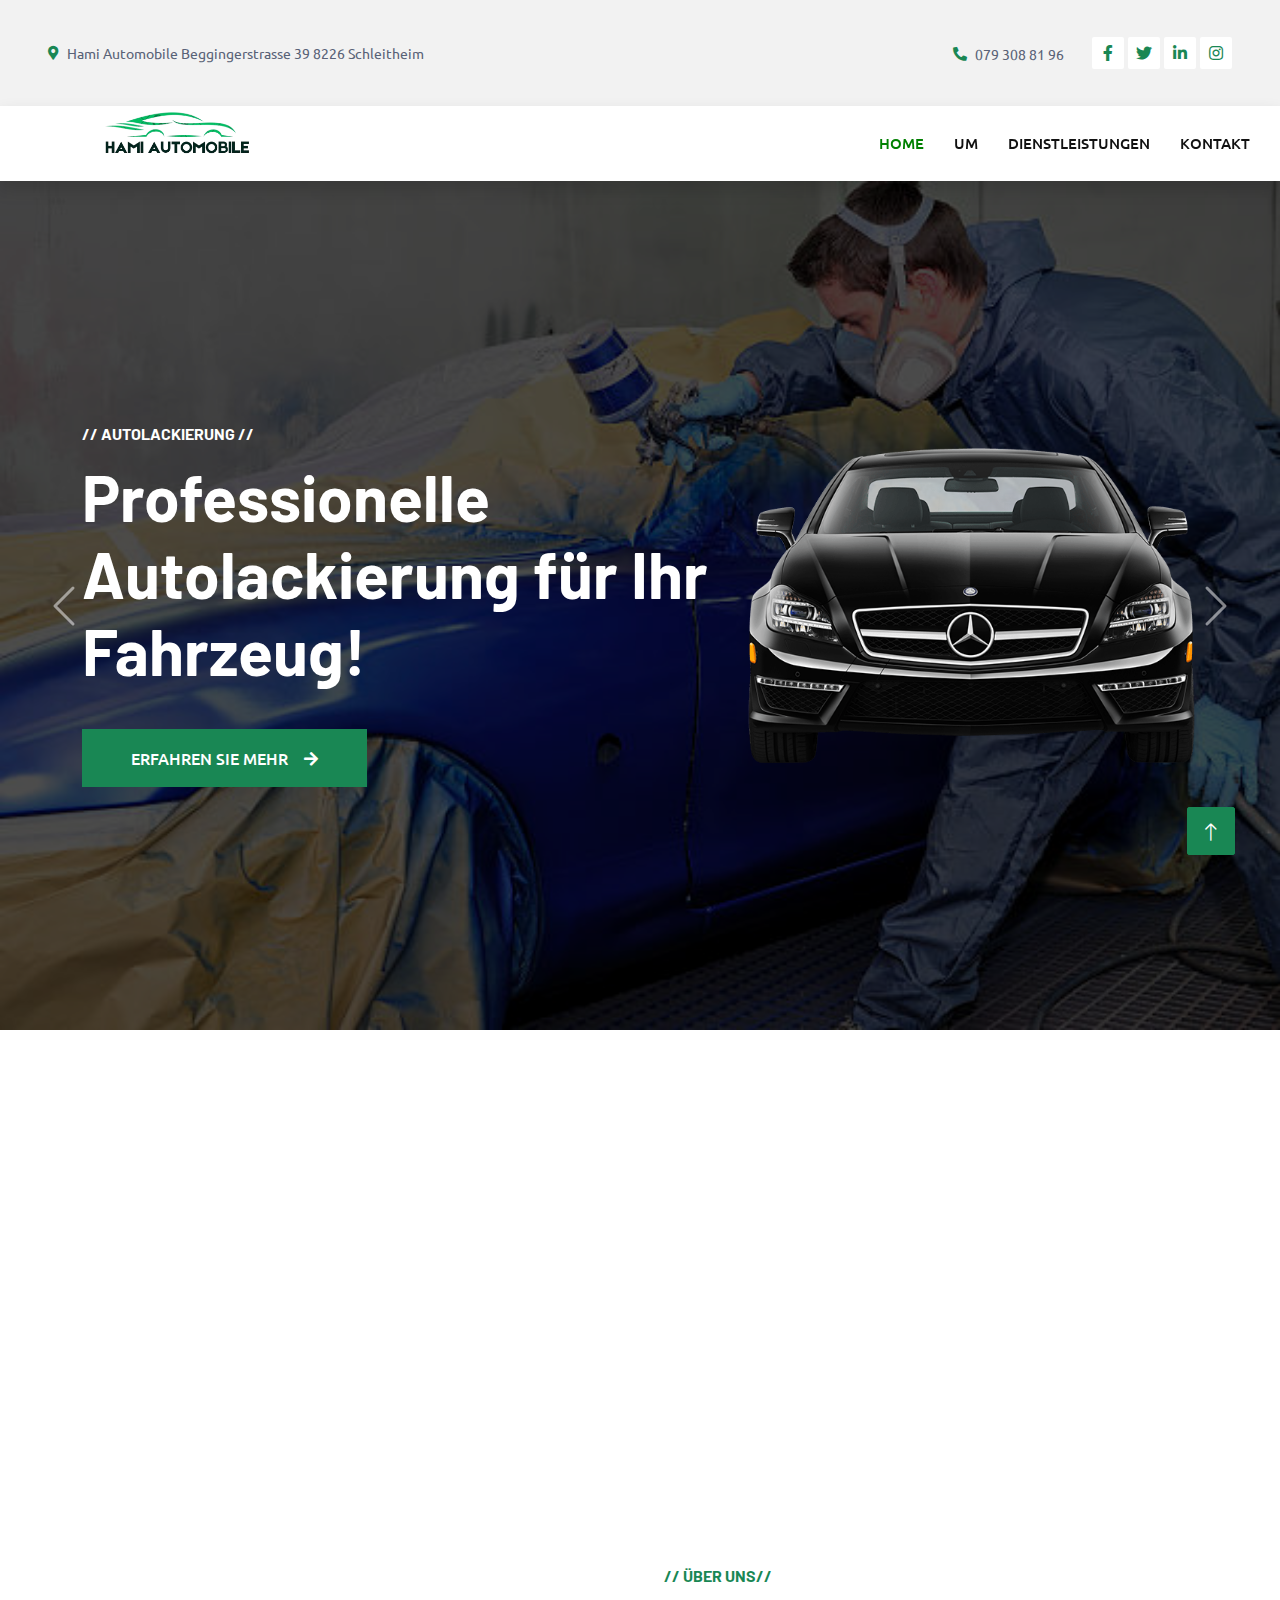
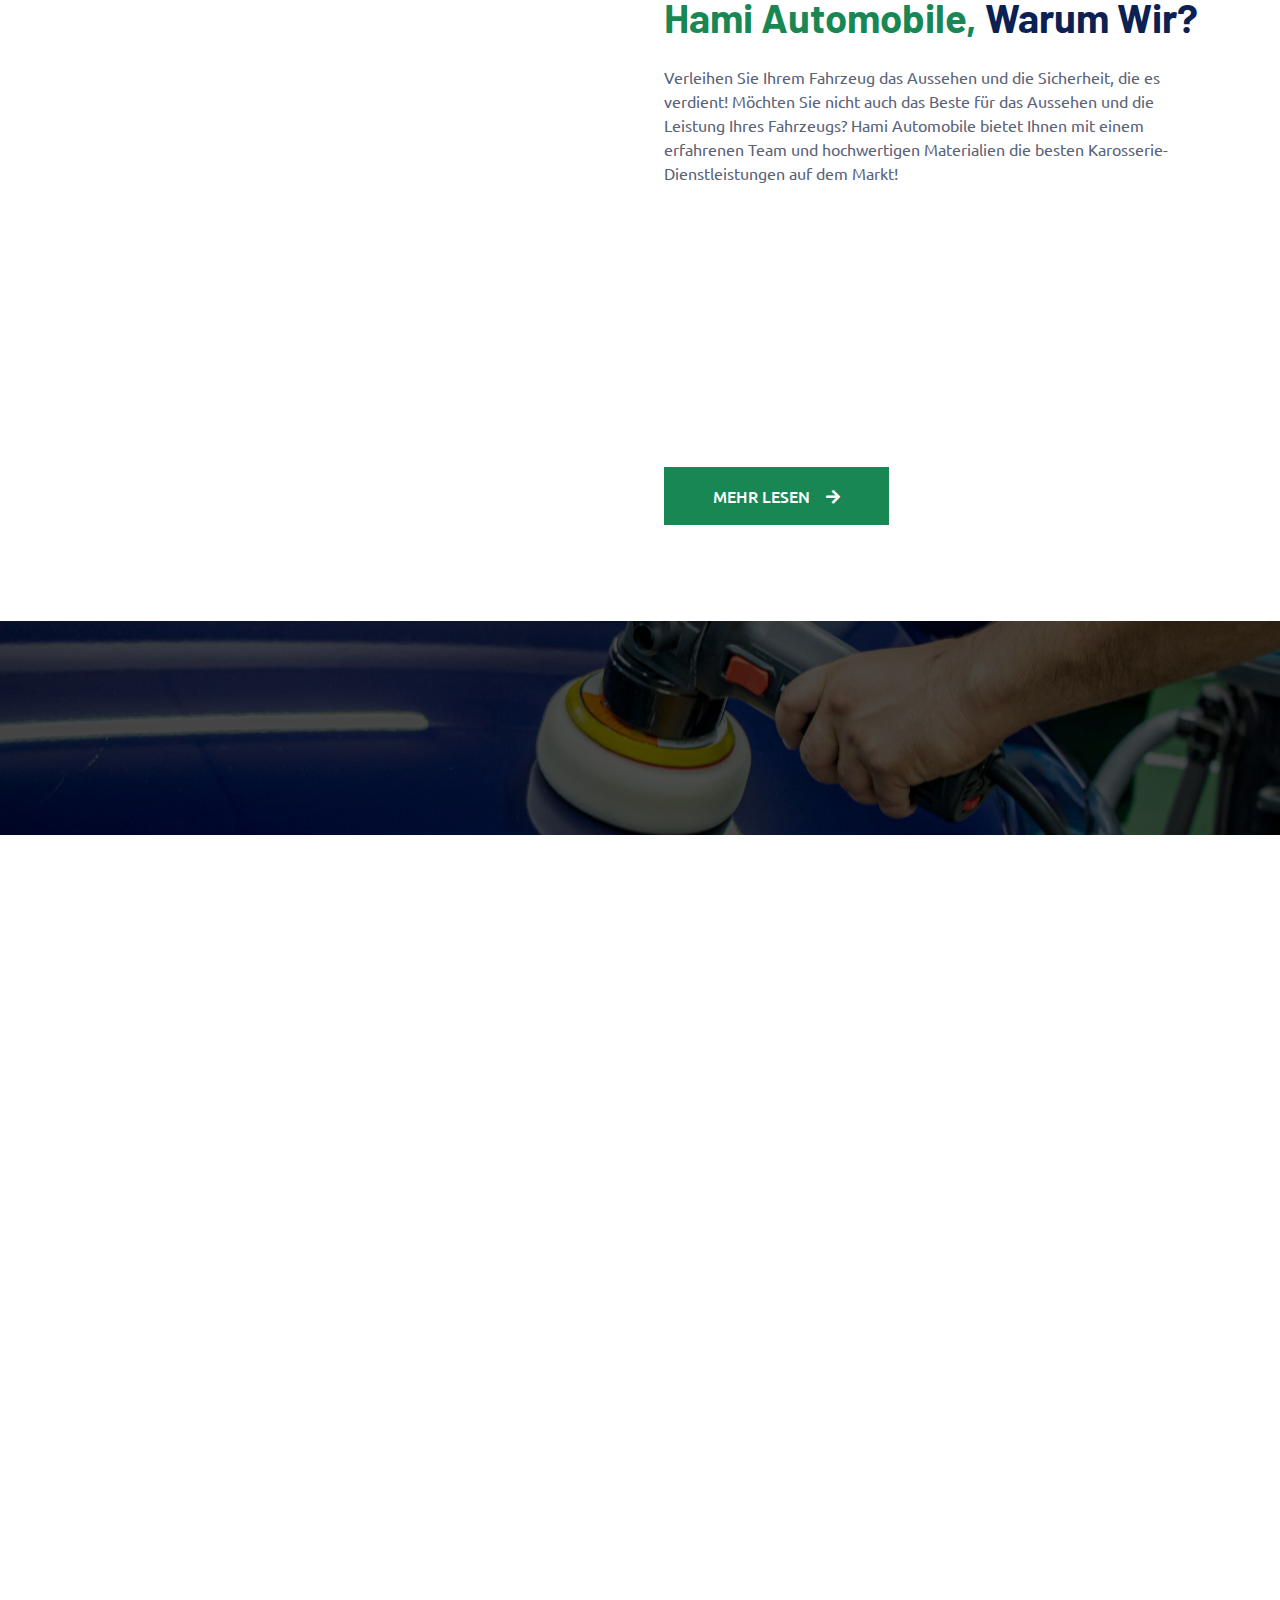
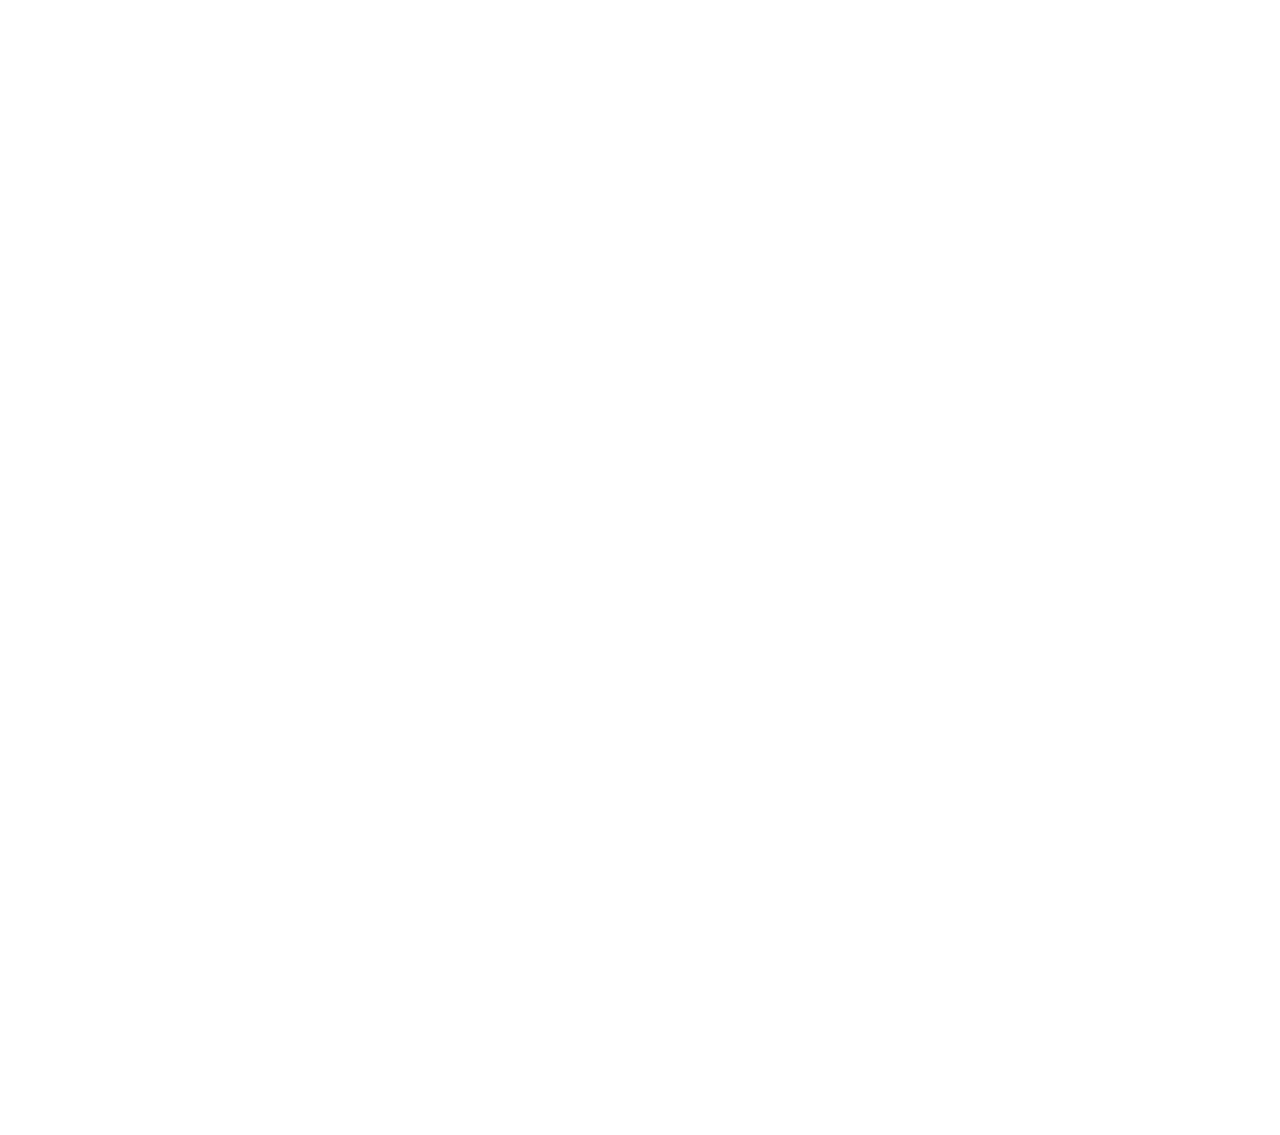
<file: index.html>
<!DOCTYPE html>
<html lang="en">
	<link rel="icon" type="img" href="img/Hami_Automobile__3_-removebg-preview.png">

<head>
    <meta charset="utf-8">
    <title>Hami Automobile</title>
    <meta content="width=device-width, initial-scale=1.0" name="viewport">
    <meta content="" name="keywords">
    <meta content="" name="description">

    <!-- Favicon -->
    <link href="img/favicon.ico" rel="icon">

    <!-- Google Web Fonts -->
    <link rel="preconnect" href="https://fonts.googleapis.com">
    <link rel="preconnect" href="https://fonts.gstatic.com" crossorigin>
    <link href="https://fonts.googleapis.com/css2?family=Barlow:wght@600;700&family=Ubuntu:wght@400;500&display=swap" rel="stylesheet"> 

    <!-- Icon Font Stylesheet -->
    <link href="https://cdnjs.cloudflare.com/ajax/libs/font-awesome/5.10.0/css/all.min.css" rel="stylesheet">
    <link href="https://cdn.jsdelivr.net/npm/bootstrap-icons@1.4.1/font/bootstrap-icons.css" rel="stylesheet">

    <!-- Libraries Stylesheet -->
    <link href="lib/animate/animate.min.css" rel="stylesheet">
    <link href="lib/owlcarousel/assets/owl.carousel.min.css" rel="stylesheet">
    <link href="lib/tempusdominus/css/tempusdominus-bootstrap-4.min.css" rel="stylesheet" />

    <!-- Customized Bootstrap Stylesheet -->
    <link href="css/bootstrap.min.css" rel="stylesheet">

    <!-- Template Stylesheet -->
    <link href="css/style.css" rel="stylesheet">
</head>

<body>
    <!-- Spinner Start -->
    <div id="spinner" class="show bg-white position-fixed translate-middle w-100 vh-100 top-50 start-50 d-flex align-items-center justify-content-center">
        <div class="spinner-border text-success" style="width: 3rem; height: 3rem;" role="status">
            <span class="sr-only">Loading...</span>
        </div>
    </div>
    <!-- Spinner End -->


    <!-- Topbar Start -->
    <div class="container-fluid bg-light p-0">
        <div class="row gx-0 d-none d-lg-flex">
            <div class="col-lg-7 px-5 text-start">
                <div class="h-100 d-inline-flex align-items-center py-3 me-4">
                    <small class="fa fa-map-marker-alt text-success me-2"></small>
                    <small>Hami Automobile
                        Beggingerstrasse 39
                        8226 Schleitheim</small>
                </div>
                <div class="h-100 d-inline-flex align-items-center py-3">
                    <small class="far fa-clock text-success me-2"></small>
                    <small>Montag – Samstag / 08:00 – 18:00 Uhr</small>
                </div>
            </div>
            <div class="col-lg-5 px-5 text-end">
                <div class="h-100 d-inline-flex align-items-center py-3 me-4">
                    <small class="fa fa-phone-alt text-success me-2"></small>
                    <small>079 308 81 96</small>
                </div>
                <div class="h-100 d-inline-flex align-items-center">
                    <a class="btn btn-sm-square bg-white text-success me-1" href=""><i class="fab fa-facebook-f"></i></a>
                    <a class="btn btn-sm-square bg-white text-success me-1" href=""><i class="fab fa-twitter"></i></a>
                    <a class="btn btn-sm-square bg-white text-success me-1" href=""><i class="fab fa-linkedin-in"></i></a>
                    <a class="btn btn-sm-square bg-white text-success me-0" href=""><i class="fab fa-instagram"></i></a>
                </div>
            </div>
        </div>
    </div>
    <!-- Topbar End -->


    <!-- Navbar Start -->
    <nav class="navbar navbar-expand-lg bg-white navbar-light shadow sticky-top p-0">
        <a href="index.html" class="navbar-brand d-flex align-items-center px-4 px-lg-5">
            <h2 class="m-0 text-success"><i class=" me-3" style="color: green;"><img src="img/Hami_Automobile__3_-removebg-preview.png" width="50%" alt=""></i></h2>
        </a>
        <button type="button" class="navbar-toggler me-4" data-bs-toggle="collapse" data-bs-target="#navbarCollapse">
            <span class="navbar-toggler-icon"></span>
        </button>
        <div class="collapse navbar-collapse" id="navbarCollapse">
            <div class="navbar-nav ms-auto p-4 p-lg-0">
                <a href="index.html" class="nav-item nav-link active">Home</a>
                <a href="about.html" class="nav-item nav-link">Um</a>
                <a href="service.html" class="nav-item nav-link">Dienstleistungen</a>
                <!-- <div class="nav-item dropdown">
                    <a href="#" class="nav-link dropdown-toggle" data-bs-toggle="dropdown">Pages</a>
                    <div class="dropdown-menu fade-up m-0">
                        <a href="booking.html" class="dropdown-item">Booking</a>
                        <a href="team.html" class="dropdown-item">Technicians</a>
                        <a href="testimonial.html" class="dropdown-item">Testimonial</a>
                        <a href="404.html" class="dropdown-item">404 Page</a>
                    </div>
                </div> -->
                <a href="contact.html" class="nav-item nav-link">Kontakt</a>
            </div>
            <!-- <a href="" class="btn btn-success py-4 px-lg-5 d-none d-lg-bloc">Get A Quote<i class="fa fa-arrow-right ms-3"></i></a> -->
        </div>
    </nav>
    <!-- Navbar End -->


        <!-- Carousel Start -->
        <div class="container-fluid p-0 mb-5">
            <div id="header-carousel" class="carousel slide" data-bs-ride="carousel">
                <div class="carousel-inner">
                    <div class="carousel-item active">
                        <img class="w-100" src="img/istockphoto-177444497-612x612.jpg"  alt="Image">
                        <div class="carousel-caption d-flex align-items-center">
                            <div class="container">
                                <div class="row align-items-center justify-content-center justify-content-lg-start">
                                    <div class="col-10 col-lg-7 text-center text-lg-start">
                                        <h6 class="text-white text-uppercase mb-3 animated slideInDown">// Autolackierung //</h6>
                                        <h1 class="display-3 text-white mb-4 pb-3 animated slideInDown">Professionelle Autolackierung für Ihr Fahrzeug!</h1>
                                        <a href="" class="btn btn-success py-3 px-5 animated slideInDown">Erfahren Sie mehr<i class="fa fa-arrow-right ms-3"></i></a>
                                    </div>
                                    <div class="col-lg-5 d-none d-lg-flex animated zoomIn">
                                        <img class="img-fluid" src="img/carousel-1.png" alt="">
                                    </div>
                                </div>
                            </div>
                        </div>
                    </div>
                    <div class="carousel-item">
                        <img class="w-100" src="img/S0-faut-il-remettre-la-carrosserie-en-etat-avant-de-revendre-sa-voiture-d-occasion-711025.jpg"  alt="Image">
                        <div class="carousel-caption d-flex align-items-center">
                            <div class="container">
                                <div class="row align-items-center justify-content-center justify-content-lg-start">
                                    <div class="col-10 col-lg-7 text-center text-lg-start">
                                        <h6 class="text-white text-uppercase mb-3 animated slideInDown">// Carrosserie //</h6>
                                        <h1 class="display-3 text-white mb-4 pb-3 animated slideInDown">Perfekter Karosserie-Service für Ihr Fahrzeug!</h1>
                                        <a href="" class="btn btn-success py-3 px-5 animated slideInDown">Erfahren Sie mehr<i class="fa fa-arrow-right ms-3"></i></a>
                                    </div>
                                    <div class="col-lg-5 d-none d-lg-flex animated zoomIn">
                                        <img class="img-fluid" src="img/carousel-2.png" alt="">
                                    </div>
                                </div>
                            </div>
                        </div>
                    </div>
                </div>
                <button class="carousel-control-prev" type="button" data-bs-target="#header-carousel"
                    data-bs-slide="prev">
                    <span class="carousel-control-prev-icon" aria-hidden="true"></span>
                    <span class="visually-hidden">Previous</span>
                </button>
                <button class="carousel-control-next" type="button" data-bs-target="#header-carousel"
                    data-bs-slide="next">
                    <span class="carousel-control-next-icon" aria-hidden="true"></span>
                    <span class="visually-hidden">Next</span>
                </button>
            </div>
        </div>
        <!-- Carousel End -->


    <!-- Service Start -->
    <div class="container-xxl py-5">
        <div class="container">
            <div class="row g-4">
                <div class="col-lg-4 col-md-6 wow fadeInUp" data-wow-delay="0.1s">
                    <div class="d-flex py-5 px-4">
                        <i class="fa fa-certificate fa-3x text-success flex-shrink-0"></i>
                        <div class="ps-4">
                            <h5 class="mb-3">Qualitätsservice</h5>
                            <p>Maßgeschneiderte Lösungen: Wir bieten spezielle Reparatur- und Erneuerungsdienstleistungen, die auf den Typ Ihres Fahrzeugs abgestimmt sind.</p>
                            <a class="text-secondary border-bottom" href="">Erfahren Sie mehr</a>
                        </div>
                    </div>
                </div>
                <div class="col-lg-4 col-md-6 wow fadeInUp" data-wow-delay="0.3s">
                    <div class="d-flex bg-light py-5 px-4">
                        <i class="fa fa-users-cog fa-3x text-success flex-shrink-0"></i>
                        <div class="ps-4">
                            <h5 class="mb-3">Fachkräfte</h5>
                            <p>DWir setzen auf kontinuierliche Weiterbildung, um stets die neuesten Techniken und Technologien zu nutzen und Ihnen den bestmöglichen Service zu bieten.</p>
                            <a class="text-secondary border-bottom" href="">Erfahren Sie mehr</a>
                        </div>
                    </div>
                </div>
                <div class="col-lg-4 col-md-6 wow fadeInUp" data-wow-delay="0.5s">
                    <div class="d-flex py-5 px-4">
                        <i class="fa fa-tools fa-3x text-success flex-shrink-0"></i>
                        <div class="ps-4">
                            <h5 class="mb-3">Moderne Ausstattung</h5>
                            <p>DErhöhte Sicherheit: Die verwendete Technologie minimiert mögliche Schäden am Fahrzeug und sorgt für sichere Reparaturen.</p>
                            <a class="text-secondary border-bottom" href="">Erfahren Sie mehr</a>
                        </div>
                    </div>
                </div>
            </div>
        </div>
    </div>
    <!-- Service End -->


    <!-- About Start -->
    <div class="container-xxl py-5">
        <div class="container">
            <div class="row g-5">
                <div class="col-lg-6 pt-4" style="min-height: 400px;">
                    <div class="position-relative h-100 wow fadeIn" data-wow-delay="0.1s">
                        <img class="position-absolute img-fluid w-100 h-100" src="img/iStock-1203343517-1.jpg" style="object-fit: cover;" alt="">
                        <div class="position-absolute top-0 end-0 mt-n4 me-n4 py-4 px-5" style="background: rgba(0, 0, 0, .08);">
                            <h1 class="display-4 text-black mb-0">7 <span class="fs-4">Jahre</span></h1>
                            <h4 class="text-black">Erfahrung</h4>
                        </div>
                    </div>
                </div>
                <div class="col-lg-6">
                    <h6 class="text-success text-uppercase">// Über uns//</h6>
                    <h1 class="mb-4"><span class="text-success">Hami Automobile,</span> Warum Wir?</h1>
                    <p class="mb-4">Verleihen Sie Ihrem Fahrzeug das Aussehen und die Sicherheit, die es verdient!
                        Möchten Sie nicht auch das Beste für das Aussehen und die Leistung Ihres Fahrzeugs? Hami Automobile bietet Ihnen mit einem erfahrenen Team und hochwertigen Materialien die besten Karosserie-Dienstleistungen auf dem Markt!</p>
                    <div class="row g-4 mb-3 pb-3">
                        <div class="col-12 wow fadeIn" data-wow-delay="0.1s">
                            <div class="d-flex">
                                <div class="bg-light d-flex flex-shrink-0 align-items-center justify-content-center mt-1" style="width: 45px; height: 45px;">
                                    <span class="fw-bold text-success">01</span>
                                </div>
                                <div class="ps-3">
                                    <h6>Modernste Technik:</h6>
                                    <span>Mit innovativen Sprühtechniken erzielen wir perfekte Ergebnisse.</span>
                                </div>
                            </div>
                        </div>
                        <div class="col-12 wow fadeIn" data-wow-delay="0.3s">
                            <div class="d-flex">
                                <div class="bg-light d-flex flex-shrink-0 align-items-center justify-content-center mt-1" style="width: 45px; height: 45px;">
                                    <span class="fw-bold text-success">02</span>
                                </div>
                                <div class="ps-3">
                                    <h6>Schnelle und zuverlässige Lieferung:</h6>
                                    <span>Wir halten uns an vereinbarte Fristen, damit Sie schnell wieder auf der Straße sind.</span>
                                </div>
                            </div>
                        </div>
                        <div class="col-12 wow fadeIn" data-wow-delay="0.5s">
                            <div class="d-flex">
                                <div class="bg-light d-flex flex-shrink-0 align-items-center justify-content-center mt-1" style="width: 45px; height: 45px;">
                                    <span class="fw-bold text-success">03</span>
                                </div>
                                <div class="ps-3">
                                    <h6>Lack- und Dellenreparaturen:</h6>
                                    <span>Wir beseitigen Kratzer, Dellen und Lackfehler professionell.</span>
                                </div>
                            </div>
                        </div>
                    </div>
                    <a href="service.html" class="btn btn-success py-3 px-5">Mehr lesen<i class="fa fa-arrow-right ms-3"></i></a>
                </div>
            </div>
        </div>
    </div>
    <!-- About End -->


    <!-- Fact Start -->
    <div class="container-fluid fact bg-dark my-5 py-5">
        <div class="container">
            <div class="row g-4">
                <div class="col-md-6 col-lg-3 text-center wow fadeIn" data-wow-delay="0.1s">
                    <i class="fa fa-check fa-2x text-white mb-3"></i>
                    <h2 class="text-white mb-2" data-toggle="counter-up">1234</h2>
                    <p class="text-white mb-0">Years Experience</p>
                </div>
                <div class="col-md-6 col-lg-3 text-center wow fadeIn" data-wow-delay="0.3s">
                    <i class="fa fa-users-cog fa-2x text-white mb-3"></i>
                    <h2 class="text-white mb-2" data-toggle="counter-up">1234</h2>
                    <p class="text-white mb-0">Expert Technicians</p>
                </div>
                <div class="col-md-6 col-lg-3 text-center wow fadeIn" data-wow-delay="0.5s">
                    <i class="fa fa-users fa-2x text-white mb-3"></i>
                    <h2 class="text-white mb-2" data-toggle="counter-up">1234</h2>
                    <p class="text-white mb-0">Satisfied Clients</p>
                </div>
                <div class="col-md-6 col-lg-3 text-center wow fadeIn" data-wow-delay="0.7s">
                    <i class="fa fa-car fa-2x text-white mb-3"></i>
                    <h2 class="text-white mb-2" data-toggle="counter-up">1234</h2>
                    <p class="text-white mb-0">Compleate Projects</p>
                </div>
            </div>
        </div>
    </div>
    <!-- Fact End -->


    <!-- Service Start -->
    <div class="container-xxl service py-5">
        <div class="container">
            <div class="text-center wow fadeInUp" data-wow-delay="0.1s">
                <h6 class="text-success text-uppercase">// Unsere Leistungen//</h6>
                <h1 class="mb-5">Entdecken Sie unsere Dienstleistungen</h1>
            </div>
            <div class="row g-4 wow fadeInUp" data-wow-delay="0.3s">
                <div class="col-lg-4">
                    <div class="nav w-100 nav-pills me-4">
                        <button class="nav-link w-100 d-flex align-items-center text-start p-4 mb-4 active" data-bs-toggle="pill" data-bs-target="#tab-pane-1" type="button">
                            <i class="fa fa-car-side fa-2x me-3"style="color: #0c2054;"></i>
                            <h4 class="m-0">Professionelle Autolackierung</h4>
                        </button>
                        <button class="nav-link w-100 d-flex align-items-center text-start p-4 mb-4" data-bs-toggle="pill" data-bs-target="#tab-pane-2" type="button">
                            <i class="fa fa-car fa-2x me-3 "style="color: #0c2054;"></i>
                            <h4 class="m-0">Lackschadenreparatur</h4>
                        </button>
                        <button class="nav-link w-100 d-flex align-items-center text-start p-4 mb-4" data-bs-toggle="pill" data-bs-target="#tab-pane-3" type="button">
                            <i class="fa fa-cog fa-2x me-3"style="color: #0c2054;"></i>
                            <h4 class="m-0">Karosserie-Reparatur</h4>
                        </button>
                        <button class="nav-link w-100 d-flex align-items-center text-start p-4 mb-0" data-bs-toggle="pill" data-bs-target="#tab-pane-4" type="button">
                            <i class="fa fa-cog fa-2x me-3"style="color: #0c2054;"></i>
                            <h4 class="m-0">Karosserie-Wiederherstellung</h4>
                        </button>
                    </div>
                </div>
                <div class="col-lg-8">
                    <div class="tab-content w-100">
                        <div class="tab-pane fade show active" id="tab-pane-1">
                            <div class="row g-4">
                                <div class="col-md-6" style="min-height: 350px;">
                                    <div class="position-relative h-100">
                                        <img class="position-absolute img-fluid w-100 h-100" src="img/iStock-1203343517-1.jpg"
                                            style="object-fit: cover;" alt="">
                                    </div>
                                </div>
                                <div class="col-md-6">
                                    <h3 class="mb-3">7 Jahre Erfahrung im Autoservice</h3>
                                    <p class="mb-4">Verleihen Sie Ihrem Fahrzeug ein perfektes Aussehen! Mit hochwertigen Lackiertechniken bringen wir das ursprüngliche Aussehen Ihres Fahrzeugs zurück oder verwandeln es mit der gewünschten neuen Farbe. Bei Kratzern, Schäden oder Farbwechseln steht unser Expertenteam für Sie bereit.</p>
                                    <p><i class="fa fa-check text-success me-3"></i>Qualitätsservice</p>
                                    <p><i class="fa fa-check text-success me-3"></i>Fachkräfte</p>
                                    <p><i class="fa fa-check text-success me-3"></i>Moderne Ausstattung</p>
                                    <a href="service.html" class="btn btn-success py-3 px-5 mt-3">Mehr lesen<i class="fa fa-arrow-right ms-3"></i></a>
                                </div>
                            </div>
                        </div>
                        <div class="tab-pane fade" id="tab-pane-2">
                            <div class="row g-4">
                                <div class="col-md-6" style="min-height: 350px;">
                                    <div class="position-relative h-100">
                                        <img class="position-absolute img-fluid w-100 h-100" src="img/istockphoto-177444497-612x612.jpg"
                                            style="object-fit: cover;" alt="">
                                    </div>
                                </div>
                                <div class="col-md-6">
                                    <h3 class="mb-3">7 Jahre Erfahrung im Autoservice</h3>
                                    <p class="mb-4">Kratzer, Risse oder Lackschäden durch Unfälle an Ihrem Fahrzeug reparieren wir professionell. Mit moderner Lackiertechnologie erneuern wir die Außenfläche Ihres Fahrzeugs und stellen den ursprünglichen Look wieder her. Lackschäden werden behoben, während die originale Textur Ihres Fahrzeugs erhalten bleibt.</p>
                                    <p><i class="fa fa-check text-success me-3"></i>Qualitätsservice</p>
                                    <p><i class="fa fa-check text-success me-3"></i>Fachkräfte</p>
                                    <p><i class="fa fa-check text-success me-3"></i>Moderne Ausstattung</p>
                                    <a href="service.html" class="btn btn-success py-3 px-5 mt-3">Mehr lesen<i class="fa fa-arrow-right ms-3"></i></a>
                                </div>
                            </div>
                        </div>
                        <div class="tab-pane fade" id="tab-pane-3">
                            <div class="row g-4">
                                <div class="col-md-6" style="min-height: 350px;">
                                    <div class="position-relative h-100">
                                        <img class="position-absolute img-fluid w-100 h-100" src="img/S0-faut-il-remettre-la-carrosserie-en-etat-avant-de-revendre-sa-voiture-d-occasion-711025.jpg"
                                            style="object-fit: cover;" alt="">
                                    </div>
                                </div>
                                <div class="col-md-6">
                                    <h3 class="mb-3">7 Jahre Erfahrung im Autoservice</h3>
                                    <p class="mb-4">Die Karosserie Ihres Fahrzeugs kann bei Stößen oder Unfällen beschädigt werden. Unser Expertenteam repariert und erneuert die Karosserie Ihres Fahrzeugs sorgfältig, indem es Aluminium, Stahl oder Verbundmaterialien verwendet. Wir stellen sowohl die ästhetische als auch die strukturelle Integrität Ihres Fahrzeugs wieder her.</p>
                                    <p><i class="fa fa-check text-success me-3"></i>Qualitätsservice</p>
                                    <p><i class="fa fa-check text-success me-3"></i>Fachkräfte</p>
                                    <p><i class="fa fa-check text-success me-3"></i>Moderne Ausstattung</p>
                                    <a href="service.html" class="btn btn-success py-3 px-5 mt-3">Mehr lesen<i class="fa fa-arrow-right ms-3"></i></a>
                                </div>
                            </div>
                        </div>
                        <div class="tab-pane fade" id="tab-pane-4">
                            <div class="row g-4">
                                <div class="col-md-6" style="min-height: 350px;">
                                    <div class="position-relative h-100">
                                        <img class="position-absolute img-fluid w-100 h-100" src="img/travaux-carrosserie-voiture.jpg"
                                            style="object-fit: cover;" alt="">
                                    </div>
                                </div>
                                <div class="col-md-6">
                                    <h3 class="mb-3">7 Jahre Erfahrung im Autoservice</h3>
                                    <p class="mb-4">Jedes Problem mit der Karosserie Ihres Fahrzeugs kann durch eine professionelle Behandlung gelöst werden. Ob kleine Schäden oder große Dellen nach einem Unfall – mit unserer Erfahrung im Karosserie-Bereich beseitigen wir jede Art von Schaden. Wir bieten langlebige und ästhetische Lösungen, um die Sicherheit und das Aussehen Ihres Fahrzeugs wiederherzustellen.</p>
                                    <p><i class="fa fa-check text-success me-3"></i>Qualitätsservice</p>
                                    <p><i class="fa fa-check text-success me-3"></i>Fachkräfte</p>
                                    <p><i class="fa fa-check text-success me-3"></i>Moderne Ausstattung</p>
                                    <a href="service.html" class="btn btn-success py-3 px-5 mt-3">Mehr lesen<i class="fa fa-arrow-right ms-3"></i></a>
                                </div>
                            </div>
                        </div>
                    </div>
                </div>
            </div>
        </div>
    </div>
    <!-- Service End -->


    

  


    <!-- Testimonial Start -->
    <div class="container-xxl py-5 wow fadeInUp" data-wow-delay="0.1s">
        <div class="container">
            <div class="text-center">
                <h6 class="text-success text-uppercase">// Zeugnis //</h6>
                <h1 class="mb-5">Das sagen unsere Kunden!</h1>
            </div>
            <div class="owl-carousel testimonial-carousel position-relative">
                <div class="testimonial-item text-center">
                    <img class="bg-light rounded-circle p-2 mx-auto mb-3" src="img/testimonial-1.jpg" style="width: 80px; height: 80px;">
                    <h5 class="mb-0">Elisabeth</h5>
                    <p>der Apotheker</p>
                    <div class="testimonial-text bg-light text-center p-4">
                    <p class="mb-0">"Die Lackierung meines Autos ist wirklich fantastisch geworden! Dank Hami Automobile sieht mein Auto aus wie neu. Ich habe sowohl einen professionellen Service erhalten als auch die Fertigstellung pünktlich bekommen. Ich kann es definitiv empfehlen, ich bin sehr zufrieden!"</p>
                    </div>
                </div>
                <div class="testimonial-item text-center">
                    <img class="bg-light rounded-circle p-2 mx-auto mb-3" src="img/testimonial-2.jpg" style="width: 80px; height: 80px;">
                    <h5 class="mb-0">Erik</h5>
                    <p>der Zahnarzt</p>
                    <div class="testimonial-text bg-light text-center p-4">
                    <p class="mb-0">"Ich habe mein Auto vor ein paar Jahren bei Hami Automobile lackieren lassen. Seitdem ist der Lack nicht verblasst und alles sieht immer noch perfekt aus. Ein sehr professionelles Team und das Ergebnis war definitiv besser, als ich erwartet hatte. Ich empfehle es auf jeden Fall."</p>
                    </div>
                </div>
                <div class="testimonial-item text-center">
                    <img class="bg-light rounded-circle p-2 mx-auto mb-3" src="img/testimonial-3.jpg" style="width: 80px; height: 80px;">
                    <h5 class="mb-0">Felix Korn</h5>
                    <p>der Koch</p>
                    <div class="testimonial-text bg-light text-center p-4">
                    <p class="mb-0">"Bevor ich auf Reisen gegangen bin, wollte ich das Aussehen meines Autos ändern, also habe ich mich für Hami Automobile entschieden. Sie bieten nicht nur günstige Preise, sondern auch einen sehr hochwertigen Service. Nach der Lackierung sieht mein Auto aus wie neu. Vielen Dank!"</p>
                    </div>
                </div>
                <div class="testimonial-item text-center">
                    <img class="bg-light rounded-circle p-2 mx-auto mb-3" src="img/testimonial-4.jpg" style="width: 80px; height: 80px;">
                    <h5 class="mb-0">Clara</h5>
                    <p>Bankangestellter</p>
                    <div class="testimonial-text bg-light text-center p-4">
                    <p class="mb-0">"Ich hatte schon lange Kratzer an meinem Auto, aber kein anderer Ort hat es richtig repariert. Das Team von Hami Automobile hat mein Auto perfekt repariert und die Originalfarbe wiederhergestellt. Sie leisten wirklich eine sehr professionelle Arbeit, beim nächsten Lackierauftrag werde ich wieder zu ihnen kommen."</p>
                    </div>
                </div>
            </div>
        </div>
    </div>
    <!-- Testimonial End -->


    <!-- Footer Start -->
    <div class="container-fluid bg-dark text-light footer pt-5 mt-5 wow fadeIn" data-wow-delay="0.1s">
        <div class="container py-5">
            <div class="row g-5">
                <div class="col-lg-3 col-md-6">
                    <h4 class="text-light mb-4">Address</h4>
                    <p class="mb-2"><i class="fa fa-map-marker-alt me-3"></i>Hami Automobile Beggingerstrasse 39 8226 Schleitheim</p>
                    <p class="mb-2"><i class="fa fa-phone-alt me-3"></i>079 308 81 96</p>
                    <p class="mb-2"><i class="fa fa-envelope me-3"></i>info@hami-automobile.ch</p>
                    <div class="d-flex pt-2">
                        <a class="btn btn-outline-light btn-social" href=""><i class="fab fa-twitter"></i></a>
                        <a class="btn btn-outline-light btn-social" href=""><i class="fab fa-facebook-f"></i></a>
                        <a class="btn btn-outline-light btn-social" href=""><i class="fab fa-youtube"></i></a>
                        <a class="btn btn-outline-light btn-social" href=""><i class="fab fa-linkedin-in"></i></a>
                    </div>
                </div>
                <div class="col-lg-3 col-md-6">
                    <h4 class="text-light mb-4">Opening Hours</h4>
                    <h6 class="text-light">Montag – Samstag</h6>
                    <p class="mb-4">08:00 – 18:00 Uhr</p>
                    
                </div>
                <div class="col-lg-3 col-md-6">
                    <h4 class="text-light mb-4">Services</h4>
                    <a class="btn btn-link" href="">Diagnostic Test</a>
                    <a class="btn btn-link" href="">Engine Servicing</a>
                    <a class="btn btn-link" href="">Tires Replacement</a>
                    <a class="btn btn-link" href="">Oil Changing</a>
                    <a class="btn btn-link" href="">Vacuam Cleaning</a>
                </div>
            </div>
        </div>
        <div class="container">
            <div class="copyright">
                <div class="row">
                    <div class="col-md-6 text-center text-md-start mb-3 mb-md-0">
                        &copy; <a class="border-bottom" href="#">Hami Automobile</a>, All Right Reserved.

                       
                        Designed By <a class="border-bottom"  >LaunchPad Studio</a>
                    </div>
                    <div class="col-md-6 text-center text-md-end">
                        <div class="footer-menu">
                            <a href="">Home</a>
                            <a href="">Cookies</a>
                            <a href="">Help</a>
                            <a href="">FQAs</a>
                        </div>
                    </div>
                </div>
            </div>
        </div>
    </div>
    <!-- Footer End -->


    <!-- Back to Top -->
    <a href="#" class="btn btn-lg btn-success btn-lg-square back-to-top"><i class="bi bi-arrow-up"></i></a>


    <!-- JavaScript Libraries -->
    <script src="https://code.jquery.com/jquery-3.4.1.min.js"></script>
    <script src="https://cdn.jsdelivr.net/npm/bootstrap@5.0.0/dist/js/bootstrap.bundle.min.js"></script>
    <script src="lib/wow/wow.min.js"></script>
    <script src="lib/easing/easing.min.js"></script>
    <script src="lib/waypoints/waypoints.min.js"></script>
    <script src="lib/counterup/counterup.min.js"></script>
    <script src="lib/owlcarousel/owl.carousel.min.js"></script>
    <script src="lib/tempusdominus/js/moment.min.js"></script>
    <script src="lib/tempusdominus/js/moment-timezone.min.js"></script>
    <script src="lib/tempusdominus/js/tempusdominus-bootstrap-4.min.js"></script>

    <!-- Template Javascript -->
    <script src="js/main.js"></script>
</body>

</html>
</file>
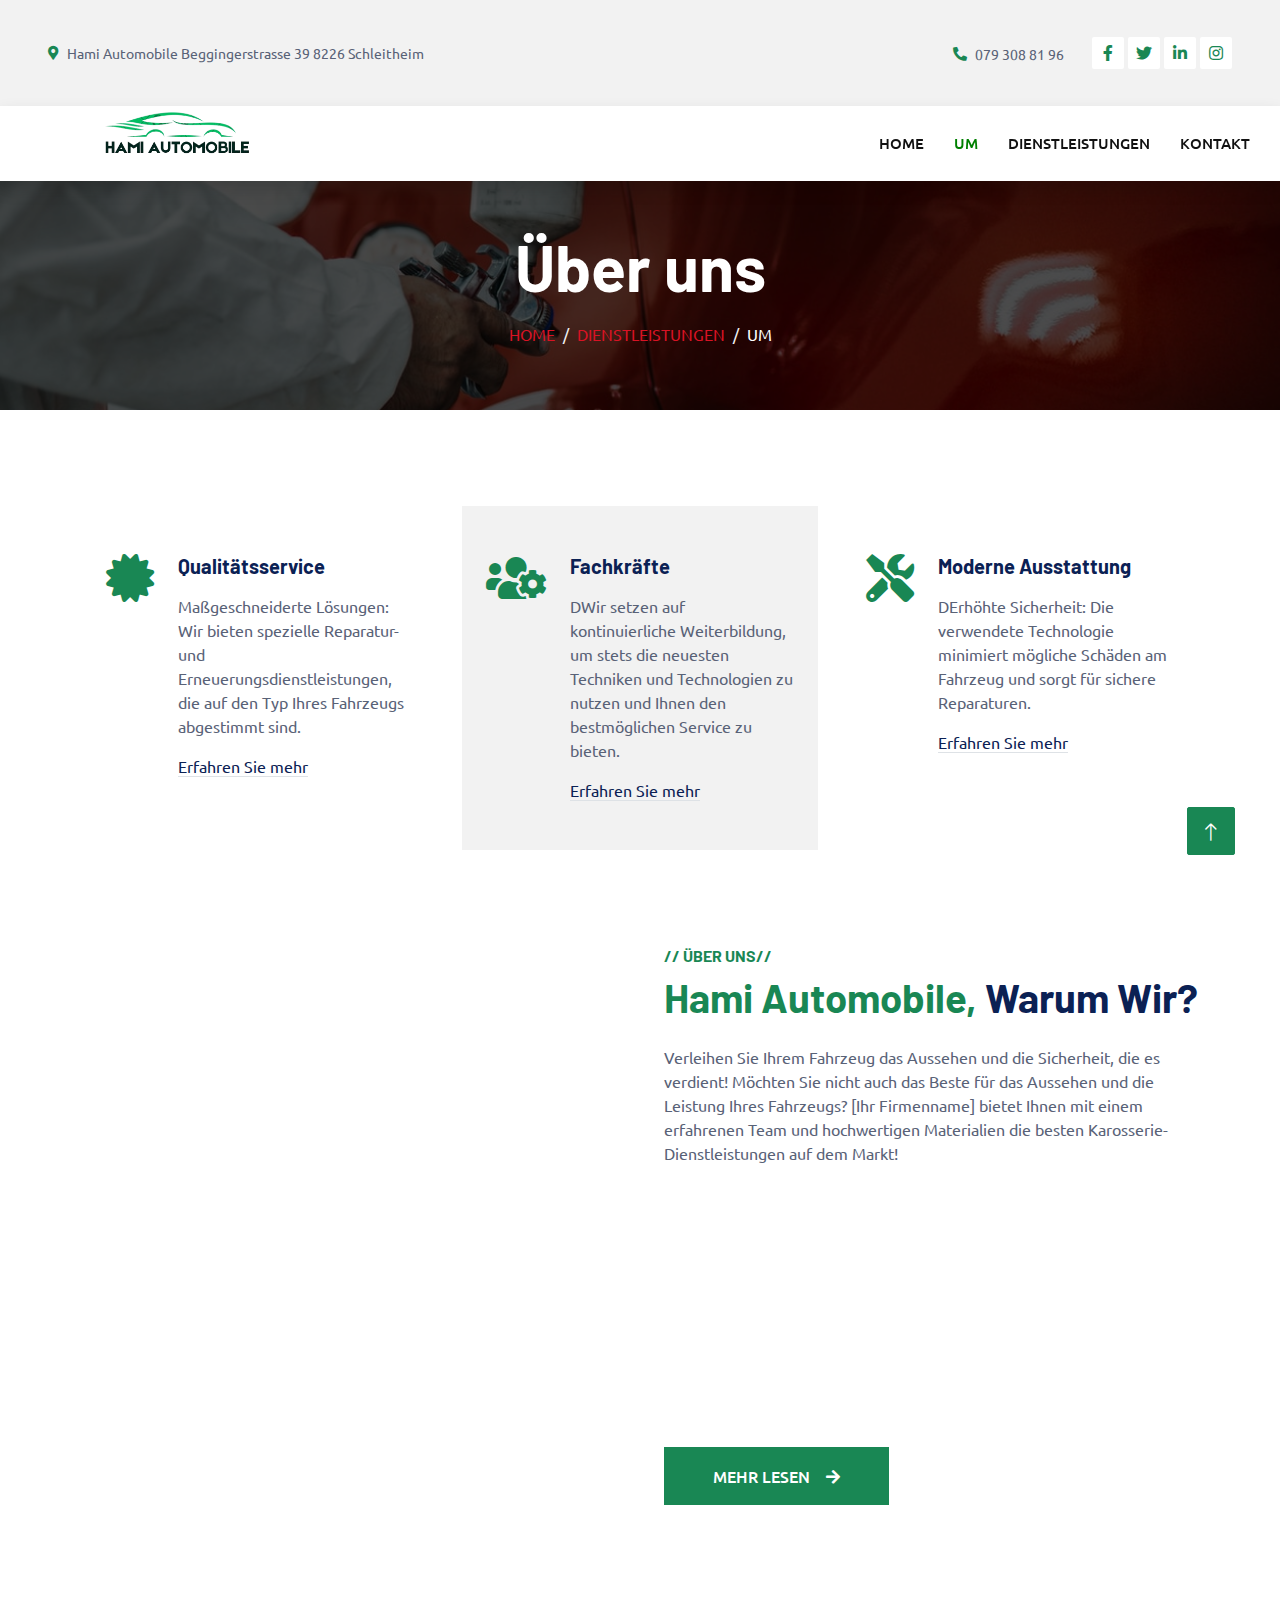
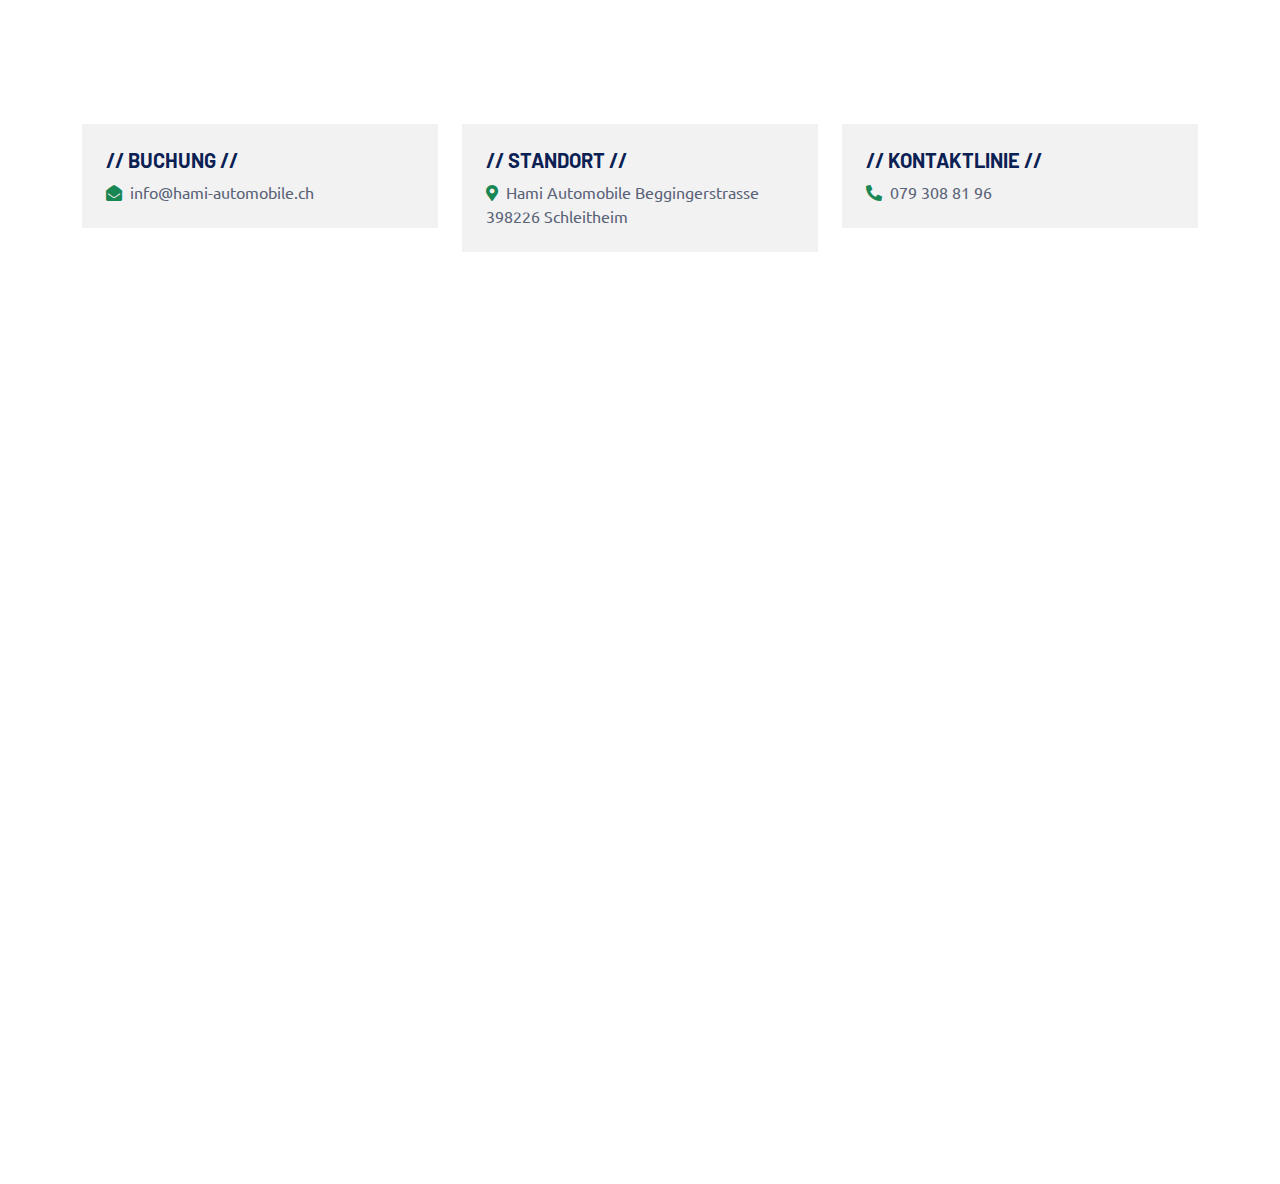
<file: about.html>
<!DOCTYPE html>
<html lang="en"><link rel="icon" type="img" href="img/Hami_Automobile__3_-removebg-preview.png">


<head>
    <meta charset="utf-8">
    <title>Hami Automobile</title>
    <meta content="width=device-width, initial-scale=1.0" name="viewport">
    <meta content="" name="keywords">
    <meta content="" name="description">

    <!-- Favicon -->
    <link href="img/favicon.ico" rel="icon">
    

    <!-- Google Web Fonts -->
    <link rel="preconnect" href="https://fonts.googleapis.com">
    <link rel="preconnect" href="https://fonts.gstatic.com" crossorigin>
    <link href="https://fonts.googleapis.com/css2?family=Barlow:wght@600;700&family=Ubuntu:wght@400;500&display=swap" rel="stylesheet"> 

    <!-- Icon Font Stylesheet -->
    <link href="https://cdnjs.cloudflare.com/ajax/libs/font-awesome/5.10.0/css/all.min.css" rel="stylesheet">
    <link href="https://cdn.jsdelivr.net/npm/bootstrap-icons@1.4.1/font/bootstrap-icons.css" rel="stylesheet">

    <!-- Libraries Stylesheet -->
    <link href="lib/animate/animate.min.css" rel="stylesheet">
    <link href="lib/owlcarousel/assets/owl.carousel.min.css" rel="stylesheet">
    <link href="lib/tempusdominus/css/tempusdominus-bootstrap-4.min.css" rel="stylesheet" />

    <!-- Customized Bootstrap Stylesheet -->
    <link href="css/bootstrap.min.css" rel="stylesheet">

    <!-- Template Stylesheet -->
    <link href="css/style.css" rel="stylesheet">
    
</head>

<body>
    <!-- Spinner Start -->
    <div id="spinner" class="show bg-white position-fixed translate-middle w-100 vh-100 top-50 start-50 d-flex align-items-center justify-content-center">
        <div class="spinner-border text-success" style="width: 3rem; height: 3rem;" role="status">
            <span class="sr-only">Loading...</span>
        </div>
    </div>
    <!-- Spinner End -->


    <!-- Topbar Start -->
    <div class="container-fluid bg-light p-0">
        <div class="row gx-0 d-none d-lg-flex">
            <div class="col-lg-7 px-5 text-start">
                <div class="h-100 d-inline-flex align-items-center py-3 me-4">
                    <small class="fa fa-map-marker-alt text-success me-2"></small>
                    <small>Hami Automobile
                        Beggingerstrasse 39
                        8226 Schleitheim</small>
                </div>
                <div class="h-100 d-inline-flex align-items-center py-3">
                    <small class="far fa-clock text-success me-2"></small>
                    <small>Montag – Samstag / 08:00 – 18:00 Uhr</small>
                </div>
            </div>
            <div class="col-lg-5 px-5 text-end">
                <div class="h-100 d-inline-flex align-items-center py-3 me-4">
                    <small class="fa fa-phone-alt text-success me-2"></small>
                    <small>079 308 81 96</small>
                </div>
                <div class="h-100 d-inline-flex align-items-center">
                    <a class="btn btn-sm-square bg-white text-success me-1" href=""><i class="fab fa-facebook-f"></i></a>
                    <a class="btn btn-sm-square bg-white text-success me-1" href=""><i class="fab fa-twitter"></i></a>
                    <a class="btn btn-sm-square bg-white text-success me-1" href=""><i class="fab fa-linkedin-in"></i></a>
                    <a class="btn btn-sm-square bg-white text-success me-0" href=""><i class="fab fa-instagram"></i></a>
                </div>
            </div>
        </div>
    </div>
    <!-- Topbar End -->


    <!-- Navbar Start -->
    <nav class="navbar navbar-expand-lg bg-white navbar-light shadow sticky-top p-0">
        <a href="index.html" class="navbar-brand d-flex align-items-center px-4 px-lg-5">
            <h2 class="m-0 text-success"><i class=" me-3" style="color: green;"><img src="img/Hami_Automobile__3_-removebg-preview.png" width="50%" alt=""></i></h2>
        </a>
        <button type="button" class="navbar-toggler me-4" data-bs-toggle="collapse" data-bs-target="#navbarCollapse">
            <span class="navbar-toggler-icon"></span>
        </button>
        <div class="collapse navbar-collapse" id="navbarCollapse">
            <div class="navbar-nav ms-auto p-4 p-lg-0">
                <a href="index.html" class="nav-item nav-link">Home</a>
                <a href="about.html" class="nav-item nav-link active">Um</a>
                <a href="service.html" class="nav-item nav-link">Dienstleistungen</a>
                <div class="nav-item dropdown">
                    <!-- <a href="#" class="nav-link dropdown-toggle" data-bs-toggle="dropdown">Pages</a>
                    <div class="dropdown-menu fade-up m-0">
                        <a href="booking.html" class="dropdown-item">Booking</a>
                        <a href="team.html" class="dropdown-item">Technicians</a>
                        <a href="testimonial.html" class="dropdown-item">Testimonial</a>
                        <a href="404.html" class="dropdown-item">404 Page</a>
                    </div> -->
                </div>
                <a href="contact.html" class="nav-item nav-link">Kontakt</a>
            </div>
            <!-- <a href="" class="btn btn-success py-4 px-lg-5 d-none d-lg-block">Get A Quote<i class="fa fa-arrow-right ms-3"></i></a> -->
        </div>
    </nav>
    <!-- Navbar End -->


    <!-- Page Header Start -->
    <div class="container-fluid page-header mb-5 p-0 " style="background-image: url(img/iStock-1203343517-1.jpg);">
        <div class="container-fluid page-header-inner py-5 ">
            <div class="container text-center ">
                <h1 class="display-3 text-white mb-3 animated slideInDown">Über uns</h1>
                <nav aria-label="breadcrumb">
                    <ol class="breadcrumb justify-content-center text-uppercase">
                        <li class="breadcrumb-item"><a href="index.html">Home</a></li>
                        <li class="breadcrumb-item"><a href="service.html">Dienstleistungen</a></li>
                        <li class="breadcrumb-item text-white active" aria-current="page">Um</li>
                    </ol>
                </nav>
            </div>
        </div>
    </div>
    <!-- Page Header End -->


    <!-- Service Start -->
    <div class="container-xxl py-5">
        <div class="container">
            <div class="row g-4">
                <div class="col-lg-4 col-md-6 wow fadeInUp" data-wow-delay="0.1s">
                    <div class="d-flex py-5 px-4">
                        <i class="fa fa-certificate fa-3x text-success flex-shrink-0"></i>
                        <div class="ps-4">
                            <h5 class="mb-3">Qualitätsservice</h5>
                            <p>Maßgeschneiderte Lösungen: Wir bieten spezielle Reparatur- und Erneuerungsdienstleistungen, die auf den Typ Ihres Fahrzeugs abgestimmt sind.</p>
                            <a class="text-secondary border-bottom" href="">Erfahren Sie mehr</a>
                        </div>
                    </div>
                </div>
                <div class="col-lg-4 col-md-6 wow fadeInUp" data-wow-delay="0.3s">
                    <div class="d-flex bg-light py-5 px-4">
                        <i class="fa fa-users-cog fa-3x text-success flex-shrink-0"></i>
                        <div class="ps-4">
                            <h5 class="mb-3">Fachkräfte</h5>
                            <p>DWir setzen auf kontinuierliche Weiterbildung, um stets die neuesten Techniken und Technologien zu nutzen und Ihnen den bestmöglichen Service zu bieten.</p>
                            <a class="text-secondary border-bottom" href="">Erfahren Sie mehr</a>
                        </div>
                    </div>
                </div>
                <div class="col-lg-4 col-md-6 wow fadeInUp" data-wow-delay="0.5s">
                    <div class="d-flex py-5 px-4">
                        <i class="fa fa-tools fa-3x text-success flex-shrink-0"></i>
                        <div class="ps-4">
                            <h5 class="mb-3">Moderne Ausstattung</h5>
                            <p>DErhöhte Sicherheit: Die verwendete Technologie minimiert mögliche Schäden am Fahrzeug und sorgt für sichere Reparaturen.</p>
                            <a class="text-secondary border-bottom" href="">Erfahren Sie mehr</a>
                        </div>
                    </div>
                </div>
            </div>
        </div>
    </div>
    <!-- Service End -->


   <!-- About Start -->
   <div class="container-xxl py-5">
    <div class="container">
        <div class="row g-5">
            <div class="col-lg-6 pt-4" style="min-height: 400px;">
                <div class="position-relative h-100 wow fadeIn" data-wow-delay="0.1s">
                    <img class="position-absolute img-fluid w-100 h-100" src="img/S0-faut-il-remettre-la-carrosserie-en-etat-avant-de-revendre-sa-voiture-d-occasion-711025.jpg" style="object-fit: cover;" alt="">
                    <div class="position-absolute top-0 end-0 mt-n4 me-n4 py-4 px-5" style="background: rgba(0, 0, 0, .08);">
                        <h1 class="display-4 text-white mb-0">7 <span class="fs-4">Jahre</span></h1>
                        <h4 class="text-white">Erfahrung</h4>
                    </div>
                </div>
            </div>
            <div class="col-lg-6">
                <h6 class="text-success text-uppercase">// Über uns//</h6>
                <h1 class="mb-4"><span class="text-success">Hami Automobile,</span> Warum Wir?</h1>
                <p class="mb-4">Verleihen Sie Ihrem Fahrzeug das Aussehen und die Sicherheit, die es verdient!
                    Möchten Sie nicht auch das Beste für das Aussehen und die Leistung Ihres Fahrzeugs? [Ihr Firmenname] bietet Ihnen mit einem erfahrenen Team und hochwertigen Materialien die besten Karosserie-Dienstleistungen auf dem Markt!</p>
                <div class="row g-4 mb-3 pb-3">
                    <div class="col-12 wow fadeIn" data-wow-delay="0.1s">
                        <div class="d-flex">
                            <div class="bg-light d-flex flex-shrink-0 align-items-center justify-content-center mt-1" style="width: 45px; height: 45px;">
                                <span class="fw-bold text-success">01</span>
                            </div>
                            <div class="ps-3">
                                <h6>Modernste Technik:</h6>
                                <span>Mit innovativen Sprühtechniken erzielen wir perfekte Ergebnisse.</span>
                            </div>
                        </div>
                    </div>
                    <div class="col-12 wow fadeIn" data-wow-delay="0.3s">
                        <div class="d-flex">
                            <div class="bg-light d-flex flex-shrink-0 align-items-center justify-content-center mt-1" style="width: 45px; height: 45px;">
                                <span class="fw-bold text-success">02</span>
                            </div>
                            <div class="ps-3">
                                <h6>Schnelle und zuverlässige Lieferung:</h6>
                                <span>Wir halten uns an vereinbarte Fristen, damit Sie schnell wieder auf der Straße sind.</span>
                            </div>
                        </div>
                    </div>
                    <div class="col-12 wow fadeIn" data-wow-delay="0.5s">
                        <div class="d-flex">
                            <div class="bg-light d-flex flex-shrink-0 align-items-center justify-content-center mt-1" style="width: 45px; height: 45px;">
                                <span class="fw-bold text-success">03</span>
                            </div>
                            <div class="ps-3">
                                <h6>Lack- und Dellenreparaturen:</h6>
                                <span>Wir beseitigen Kratzer, Dellen und Lackfehler professionell.</span>
                            </div>
                        </div>
                    </div>
                </div>
                <a href="service.html" class="btn btn-success py-3 px-5">Mehr lesen<i class="fa fa-arrow-right ms-3"></i></a>
            </div>
        </div>
    </div>
</div>
<!-- About End -->


  <!-- Contact Start -->
  <form action="send_mail.php" method="post">
    <div class="container-xxl py-5">
       <div class="container">
           <div class="text-center wow fadeInUp" data-wow-delay="0.1s">
               <h6 class="text-success text-uppercase">// Kontaktieren Sie uns//</h6>
               <h1 class="mb-5 text-success">Kontakt für jede Anfrage</h1>
           </div>
           <div class="row g-4">
               <div class="col-12">
                   <div class="row gy-4">
                       <div class="col-md-4">
                           <div class="bg-light d-flex flex-column justify-content-center p-4">
                               <h5 class="text-uppercase">// Buchung //</h5>
                               <p class="m-0"><i class="fa fa-envelope-open text-success me-2"></i>info@hami-automobile.ch</p>
                           </div>
                       </div>
                       <div class="col-md-4">
                           <div class="bg-light d-flex flex-column justify-content-center p-4">
                               <h5 class="text-uppercase">// Standort //</h5>
                               <p class="m-0"><i class="fa fa-map-marker-alt text-success me-2"></i>Hami Automobile Beggingerstrasse 398226 Schleitheim</p>
                           </div>
                       </div>
                       <div class="col-md-4">
                           <div class="bg-light d-flex flex-column justify-content-center p-4">
                               <h5 class="text-uppercase">// Kontaktlinie //</h5>
                               <p class="m-0"><i class="fa fa-phone-alt text-success me-2"></i>079 308 81 96</p>
                           </div>
                       </div>
                   </div>
               </div>
               <div class="col-md-6 wow fadeIn" data-wow-delay="0.1s">
                   <iframe class="position-relative rounded w-100 h-100"
                       src="https://www.google.com/maps/embed?pb=!1m18!1m12!1m3!1d2682.5269645142002!2d8.486968976728665!3d47.75183217793691!2m3!1f0!2f0!3f0!3m2!1i1024!2i768!4f13.1!3m3!1m2!1s0x47907d6967443dd9%3A0xe66b2034654cd2ad!2sBeggingerstrasse%2039%2C%208226%20Schleitheim%2C%20Switzerland!5e0!3m2!1sen!2s!4v1736957706023!5m2!1sen!2s" 
                       frameborder="0" style="min-height: 350px; border:0;" allowfullscreen="" aria-hidden="false"
                       tabindex="0"></iframe>
               </div>
               <div class="col-md-6">
                   <div class="wow fadeInUp" data-wow-delay="0.2s">
                       <form>
                           <div class="row g-3">
                               <div class="col-md-6">
                                   <div class="form-floating">
                                       <input type="text" class="form-control" id="name" placeholder="Your Name">
                                       <label for="name">Your Name</label>
                                   </div>
                               </div>
                               <div class="col-md-6">
                                   <div class="form-floating">
                                       <input type="email" class="form-control" id="email" placeholder="Your Email">
                                       <label for="email">Your Email</label>
                                   </div>
                               </div>
                               <div class="col-12">
                                   <div class="form-floating">
                                       <input type="text" class="form-control" id="subject" placeholder="Subject">
                                       <label for="subject">Subject</label>
                                   </div>
                               </div>
                               <div class="col-12">
                                   <div class="form-floating">
                                       <textarea class="form-control" placeholder="Leave a message here" id="message" style="height: 100px"></textarea>
                                       <label for="message">Message</label>
                                   </div>
                               </div>
                               <div class="col-12">
                                   <button class="btn btn-success w-100 py-3" type="submit">Send Message</button>
                               </div>
                           </div>
                       </form>
                   </div>
               </div>
           </div>
       </div>
   </div>
   <!-- Contact End -->   

    

     <!-- Footer Start -->
     <div class="container-fluid bg-dark text-light footer pt-5 mt-5 wow fadeIn" data-wow-delay="0.1s">
        <div class="container py-5">
            <div class="row g-5">
                <div class="col-lg-3 col-md-6">
                    <h4 class="text-light mb-4">Address</h4>
                    <p class="mb-2"><i class="fa fa-map-marker-alt me-3"></i>Hami Automobile Beggingerstrasse 39 8226 Schleitheim</p>
                    <p class="mb-2"><i class="fa fa-phone-alt me-3"></i>079 308 81 96</p>
                    <p class="mb-2"><i class="fa fa-envelope me-3"></i>info@hami-automobile.ch</p>
                    <div class="d-flex pt-2">
                        <a class="btn btn-outline-light btn-social" href=""><i class="fab fa-twitter"></i></a>
                        <a class="btn btn-outline-light btn-social" href=""><i class="fab fa-facebook-f"></i></a>
                        <a class="btn btn-outline-light btn-social" href=""><i class="fab fa-youtube"></i></a>
                        <a class="btn btn-outline-light btn-social" href=""><i class="fab fa-linkedin-in"></i></a>
                    </div>
                </div>
                <div class="col-lg-3 col-md-6">
                    <h4 class="text-light mb-4">Opening Hours</h4>
                    <h6 class="text-light">Montag – Samstag</h6>
                    <p class="mb-4">08:00 – 18:00 Uhr</p>
                    
                </div>
                <div class="col-lg-3 col-md-6">
                    <h4 class="text-light mb-4">Services</h4>
                    <a class="btn btn-link" href="">Diagnostic Test</a>
                    <a class="btn btn-link" href="">Engine Servicing</a>
                    <a class="btn btn-link" href="">Tires Replacement</a>
                    <a class="btn btn-link" href="">Oil Changing</a>
                    <a class="btn btn-link" href="">Vacuam Cleaning</a>
                </div>
            </div>
        </div>
        <div class="container">
            <div class="copyright">
                <div class="row">
                    <div class="col-md-6 text-center text-md-start mb-3 mb-md-0">
                        &copy; <a class="border-bottom" href="#">Hami Automobile</a>, All Right Reserved.

                       
                        Designed By <a class="border-bottom"  >LaunchPad Studio</a>
                    </div>
                    <div class="col-md-6 text-center text-md-end">
                        <div class="footer-menu">
                            <a href="">Home</a>
                            <a href="">Cookies</a>
                            <a href="">Help</a>
                            <a href="">FQAs</a>
                        </div>
                    </div>
                </div>
            </div>
        </div>
    </div>
    <!-- Footer End -->


    <!-- Back to Top -->
    <a href="#" class="btn btn-lg btn-success btn-lg-square back-to-top"><i class="bi bi-arrow-up"></i></a>


    <!-- JavaScript Libraries -->
    <script src="https://code.jquery.com/jquery-3.4.1.min.js"></script>
    <script src="https://cdn.jsdelivr.net/npm/bootstrap@5.0.0/dist/js/bootstrap.bundle.min.js"></script>
    <script src="lib/wow/wow.min.js"></script>
    <script src="lib/easing/easing.min.js"></script>
    <script src="lib/waypoints/waypoints.min.js"></script>
    <script src="lib/counterup/counterup.min.js"></script>
    <script src="lib/owlcarousel/owl.carousel.min.js"></script>
    <script src="lib/tempusdominus/js/moment.min.js"></script>
    <script src="lib/tempusdominus/js/moment-timezone.min.js"></script>
    <script src="lib/tempusdominus/js/tempusdominus-bootstrap-4.min.js"></script>
    <script src="https://code.jquery.com/jquery-3.5.1.slim.min.js"></script>
    <script src="https://cdn.jsdelivr.net/npm/@popperjs/core@2.9.2/dist/umd/popper.min.js"></script>
    <script src="https://stackpath.bootstrapcdn.com/bootstrap/4.5.2/js/bootstrap.min.js"></script>


    <!-- Template Javascript -->
    <script src="js/main.js"></script>
</body>

</html>
</file>
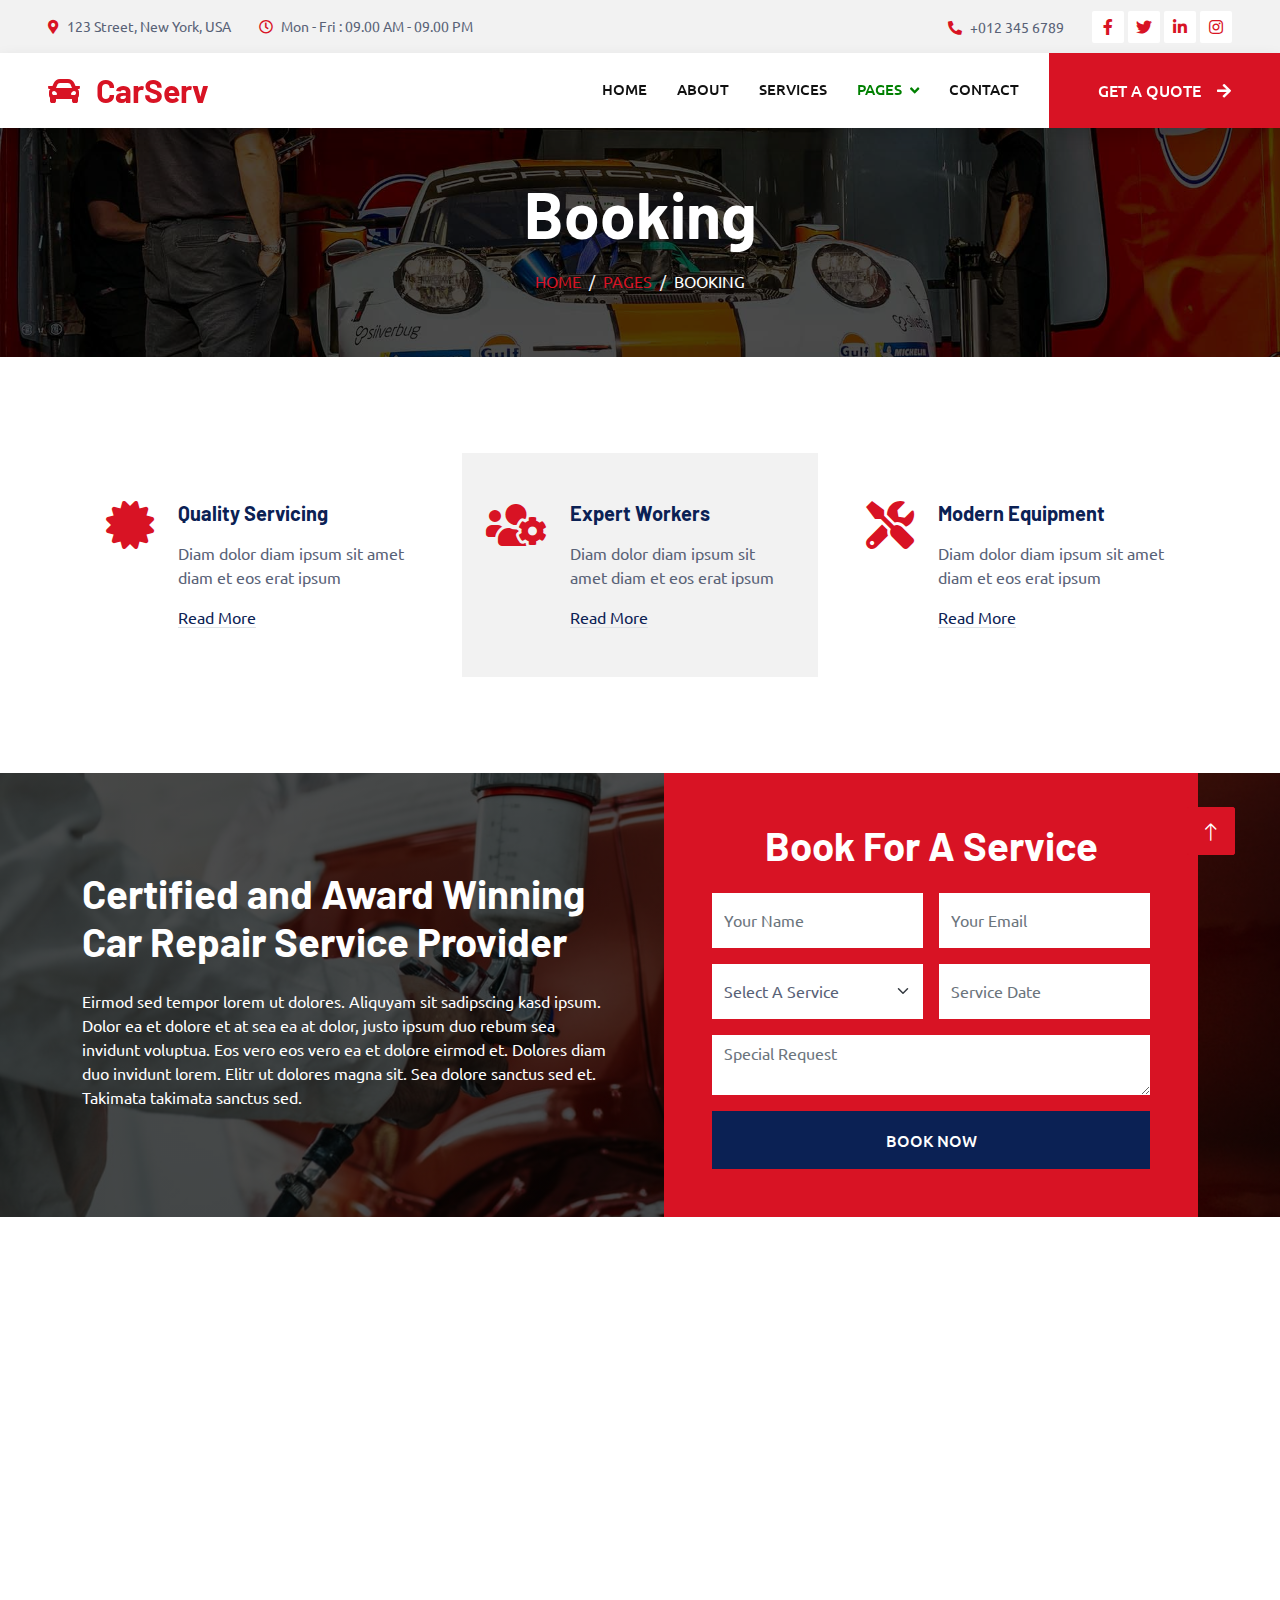
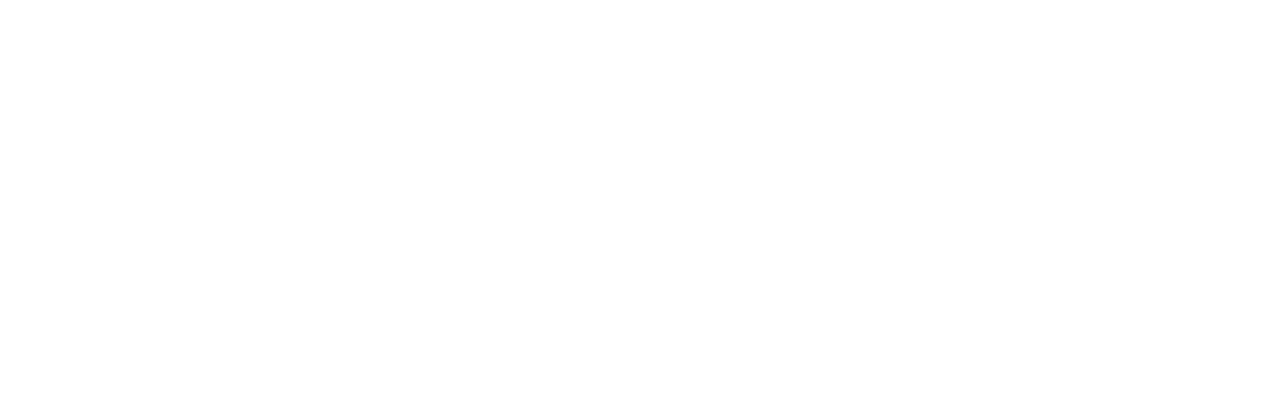
<file: booking.html>
<!DOCTYPE html>
<html lang="en">

<head>
    <meta charset="utf-8">
    <title>CarServ - Car Repair HTML Template</title>
    <meta content="width=device-width, initial-scale=1.0" name="viewport">
    <meta content="" name="keywords">
    <meta content="" name="description">

    <!-- Favicon -->
    <link href="img/favicon.ico" rel="icon">

    <!-- Google Web Fonts -->
    <link rel="preconnect" href="https://fonts.googleapis.com">
    <link rel="preconnect" href="https://fonts.gstatic.com" crossorigin>
    <link href="https://fonts.googleapis.com/css2?family=Barlow:wght@600;700&family=Ubuntu:wght@400;500&display=swap" rel="stylesheet"> 

    <!-- Icon Font Stylesheet -->
    <link href="https://cdnjs.cloudflare.com/ajax/libs/font-awesome/5.10.0/css/all.min.css" rel="stylesheet">
    <link href="https://cdn.jsdelivr.net/npm/bootstrap-icons@1.4.1/font/bootstrap-icons.css" rel="stylesheet">

    <!-- Libraries Stylesheet -->
    <link href="lib/animate/animate.min.css" rel="stylesheet">
    <link href="lib/owlcarousel/assets/owl.carousel.min.css" rel="stylesheet">
    <link href="lib/tempusdominus/css/tempusdominus-bootstrap-4.min.css" rel="stylesheet" />

    <!-- Customized Bootstrap Stylesheet -->
    <link href="css/bootstrap.min.css" rel="stylesheet">

    <!-- Template Stylesheet -->
    <link href="css/style.css" rel="stylesheet">
</head>

<body>
    <!-- Spinner Start -->
    <div id="spinner" class="show bg-white position-fixed translate-middle w-100 vh-100 top-50 start-50 d-flex align-items-center justify-content-center">
        <div class="spinner-border text-primary" style="width: 3rem; height: 3rem;" role="status">
            <span class="sr-only">Loading...</span>
        </div>
    </div>
    <!-- Spinner End -->


    <!-- Topbar Start -->
    <div class="container-fluid bg-light p-0">
        <div class="row gx-0 d-none d-lg-flex">
            <div class="col-lg-7 px-5 text-start">
                <div class="h-100 d-inline-flex align-items-center py-3 me-4">
                    <small class="fa fa-map-marker-alt text-primary me-2"></small>
                    <small>123 Street, New York, USA</small>
                </div>
                <div class="h-100 d-inline-flex align-items-center py-3">
                    <small class="far fa-clock text-primary me-2"></small>
                    <small>Mon - Fri : 09.00 AM - 09.00 PM</small>
                </div>
            </div>
            <div class="col-lg-5 px-5 text-end">
                <div class="h-100 d-inline-flex align-items-center py-3 me-4">
                    <small class="fa fa-phone-alt text-primary me-2"></small>
                    <small>+012 345 6789</small>
                </div>
                <div class="h-100 d-inline-flex align-items-center">
                    <a class="btn btn-sm-square bg-white text-primary me-1" href=""><i class="fab fa-facebook-f"></i></a>
                    <a class="btn btn-sm-square bg-white text-primary me-1" href=""><i class="fab fa-twitter"></i></a>
                    <a class="btn btn-sm-square bg-white text-primary me-1" href=""><i class="fab fa-linkedin-in"></i></a>
                    <a class="btn btn-sm-square bg-white text-primary me-0" href=""><i class="fab fa-instagram"></i></a>
                </div>
            </div>
        </div>
    </div>
    <!-- Topbar End -->


    <!-- Navbar Start -->
    <nav class="navbar navbar-expand-lg bg-white navbar-light shadow sticky-top p-0">
        <a href="index.html" class="navbar-brand d-flex align-items-center px-4 px-lg-5">
            <h2 class="m-0 text-primary"><i class="fa fa-car me-3"></i>CarServ</h2>
        </a>
        <button type="button" class="navbar-toggler me-4" data-bs-toggle="collapse" data-bs-target="#navbarCollapse">
            <span class="navbar-toggler-icon"></span>
        </button>
        <div class="collapse navbar-collapse" id="navbarCollapse">
            <div class="navbar-nav ms-auto p-4 p-lg-0">
                <a href="index.html" class="nav-item nav-link">Home</a>
                <a href="about.html" class="nav-item nav-link">About</a>
                <a href="service.html" class="nav-item nav-link">Services</a>
                <div class="nav-item dropdown">
                    <a href="#" class="nav-link dropdown-toggle active" data-bs-toggle="dropdown">Pages</a>
                    <div class="dropdown-menu fade-up m-0">
                        <a href="booking.html" class="dropdown-item active">Booking</a>
                        <a href="team.html" class="dropdown-item">Technicians</a>
                        <a href="testimonial.html" class="dropdown-item">Testimonial</a>
                        <a href="404.html" class="dropdown-item">404 Page</a>
                    </div>
                </div>
                <a href="contact.html" class="nav-item nav-link">Contact</a>
            </div>
            <a href="" class="btn btn-primary py-4 px-lg-5 d-none d-lg-block">Get A Quote<i class="fa fa-arrow-right ms-3"></i></a>
        </div>
    </nav>
    <!-- Navbar End -->


    <!-- Page Header Start -->
    <div class="container-fluid page-header mb-5 p-0" style="background-image: url(img/carousel-bg-1.jpg);">
        <div class="container-fluid page-header-inner py-5">
            <div class="container text-center">
                <h1 class="display-3 text-white mb-3 animated slideInDown">Booking</h1>
                <nav aria-label="breadcrumb">
                    <ol class="breadcrumb justify-content-center text-uppercase">
                        <li class="breadcrumb-item"><a href="#">Home</a></li>
                        <li class="breadcrumb-item"><a href="#">Pages</a></li>
                        <li class="breadcrumb-item text-white active" aria-current="page">Booking</li>
                    </ol>
                </nav>
            </div>
        </div>
    </div>
    <!-- Page Header End -->


    <!-- Service Start -->
    <div class="container-xxl py-5">
        <div class="container">
            <div class="row g-4">
                <div class="col-lg-4 col-md-6 wow fadeInUp" data-wow-delay="0.1s">
                    <div class="d-flex py-5 px-4">
                        <i class="fa fa-certificate fa-3x text-primary flex-shrink-0"></i>
                        <div class="ps-4">
                            <h5 class="mb-3">Quality Servicing</h5>
                            <p>Diam dolor diam ipsum sit amet diam et eos erat ipsum</p>
                            <a class="text-secondary border-bottom" href="">Read More</a>
                        </div>
                    </div>
                </div>
                <div class="col-lg-4 col-md-6 wow fadeInUp" data-wow-delay="0.3s">
                    <div class="d-flex bg-light py-5 px-4">
                        <i class="fa fa-users-cog fa-3x text-primary flex-shrink-0"></i>
                        <div class="ps-4">
                            <h5 class="mb-3">Expert Workers</h5>
                            <p>Diam dolor diam ipsum sit amet diam et eos erat ipsum</p>
                            <a class="text-secondary border-bottom" href="">Read More</a>
                        </div>
                    </div>
                </div>
                <div class="col-lg-4 col-md-6 wow fadeInUp" data-wow-delay="0.5s">
                    <div class="d-flex py-5 px-4">
                        <i class="fa fa-tools fa-3x text-primary flex-shrink-0"></i>
                        <div class="ps-4">
                            <h5 class="mb-3">Modern Equipment</h5>
                            <p>Diam dolor diam ipsum sit amet diam et eos erat ipsum</p>
                            <a class="text-secondary border-bottom" href="">Read More</a>
                        </div>
                    </div>
                </div>
            </div>
        </div>
    </div>
    <!-- Service End -->


    <!-- Booking Start -->
    <div class="container-fluid bg-secondary booking my-5 wow fadeInUp" data-wow-delay="0.1s">
        <div class="container">
            <div class="row gx-5">
                <div class="col-lg-6 py-5">
                    <div class="py-5">
                        <h1 class="text-white mb-4">Certified and Award Winning Car Repair Service Provider</h1>
                        <p class="text-white mb-0">Eirmod sed tempor lorem ut dolores. Aliquyam sit sadipscing kasd ipsum. Dolor ea et dolore et at sea ea at dolor, justo ipsum duo rebum sea invidunt voluptua. Eos vero eos vero ea et dolore eirmod et. Dolores diam duo invidunt lorem. Elitr ut dolores magna sit. Sea dolore sanctus sed et. Takimata takimata sanctus sed.</p>
                    </div>
                </div>
                <div class="col-lg-6">
                    <div class="bg-primary h-100 d-flex flex-column justify-content-center text-center p-5 wow zoomIn" data-wow-delay="0.6s">
                        <h1 class="text-white mb-4">Book For A Service</h1>
                        <form>
                            <div class="row g-3">
                                <div class="col-12 col-sm-6">
                                    <input type="text" class="form-control border-0" placeholder="Your Name" style="height: 55px;">
                                </div>
                                <div class="col-12 col-sm-6">
                                    <input type="email" class="form-control border-0" placeholder="Your Email" style="height: 55px;">
                                </div>
                                <div class="col-12 col-sm-6">
                                    <select class="form-select border-0" style="height: 55px;">
                                        <option selected>Select A Service</option>
                                        <option value="1">Service 1</option>
                                        <option value="2">Service 2</option>
                                        <option value="3">Service 3</option>
                                    </select>
                                </div>
                                <div class="col-12 col-sm-6">
                                    <div class="date" id="date1" data-target-input="nearest">
                                        <input type="text"
                                            class="form-control border-0 datetimepicker-input"
                                            placeholder="Service Date" data-target="#date1" data-toggle="datetimepicker" style="height: 55px;">
                                    </div>
                                </div>
                                <div class="col-12">
                                    <textarea class="form-control border-0" placeholder="Special Request"></textarea>
                                </div>
                                <div class="col-12">
                                    <button class="btn btn-secondary w-100 py-3" type="submit">Book Now</button>
                                </div>
                            </div>
                        </form>
                    </div>
                </div>
            </div>
        </div>
    </div>
    <!-- Booking End -->


    <!-- Call To Action Start -->
    <div class="container-xxl py-5 wow fadeInUp" data-wow-delay="0.1s">
        <div class="container">
            <div class="row g-4">
                <div class="col-lg-8 col-md-6">
                    <h6 class="text-primary text-uppercase">// Call To Action //</h6>
                    <h1 class="mb-4">Have Any Pre Booking Question?</h1>
                    <p class="mb-0">Lorem diam ea sit dolor labore. Clita et dolor erat sed est lorem sed et sit. Diam sed duo magna erat et stet clita ea magna ea sed, sit labore magna lorem tempor justo rebum dolores. Eos dolor sea erat amet et, lorem labore lorem at dolores. Stet ea ut justo et, clita et et ipsum diam.</p>
                </div>
                <div class="col-lg-4 col-md-6">
                    <div class="bg-primary d-flex flex-column justify-content-center text-center h-100 p-4">
                        <h3 class="text-white mb-4"><i class="fa fa-phone-alt me-3"></i>+012 345 6789</h3>
                        <a href="" class="btn btn-secondary py-3 px-5">Contact Us<i class="fa fa-arrow-right ms-3"></i></a>
                    </div>
                </div>
            </div>
        </div>
    </div>
    <!-- Call To Action End -->


    <!-- Footer Start -->
    <div class="container-fluid bg-dark text-light footer pt-5 mt-5 wow fadeIn" data-wow-delay="0.1s">
        <div class="container py-5">
            <div class="row g-5">
                <div class="col-lg-3 col-md-6">
                    <h4 class="text-light mb-4">Address</h4>
                    <p class="mb-2"><i class="fa fa-map-marker-alt me-3"></i>123 Street, New York, USA</p>
                    <p class="mb-2"><i class="fa fa-phone-alt me-3"></i>+012 345 67890</p>
                    <p class="mb-2"><i class="fa fa-envelope me-3"></i>info@example.com</p>
                    <div class="d-flex pt-2">
                        <a class="btn btn-outline-light btn-social" href=""><i class="fab fa-twitter"></i></a>
                        <a class="btn btn-outline-light btn-social" href=""><i class="fab fa-facebook-f"></i></a>
                        <a class="btn btn-outline-light btn-social" href=""><i class="fab fa-youtube"></i></a>
                        <a class="btn btn-outline-light btn-social" href=""><i class="fab fa-linkedin-in"></i></a>
                    </div>
                </div>
                <div class="col-lg-3 col-md-6">
                    <h4 class="text-light mb-4">Opening Hours</h4>
                    <h6 class="text-light">Monday - Friday:</h6>
                    <p class="mb-4">09.00 AM - 09.00 PM</p>
                    <h6 class="text-light">Saturday - Sunday:</h6>
                    <p class="mb-0">09.00 AM - 12.00 PM</p>
                </div>
                <div class="col-lg-3 col-md-6">
                    <h4 class="text-light mb-4">Services</h4>
                    <a class="btn btn-link" href="">Diagnostic Test</a>
                    <a class="btn btn-link" href="">Engine Servicing</a>
                    <a class="btn btn-link" href="">Tires Replacement</a>
                    <a class="btn btn-link" href="">Oil Changing</a>
                    <a class="btn btn-link" href="">Vacuam Cleaning</a>
                </div>
                <div class="col-lg-3 col-md-6">
                    <h4 class="text-light mb-4">Newsletter</h4>
                    <p>Dolor amet sit justo amet elitr clita ipsum elitr est.</p>
                    <div class="position-relative mx-auto" style="max-width: 400px;">
                        <input class="form-control border-0 w-100 py-3 ps-4 pe-5" type="text" placeholder="Your email">
                        <button type="button" class="btn btn-primary py-2 position-absolute top-0 end-0 mt-2 me-2">SignUp</button>
                    </div>
                </div>
            </div>
        </div>
        <div class="container">
            <div class="copyright">
                <div class="row">
                    <div class="col-md-6 text-center text-md-start mb-3 mb-md-0">
                        &copy; <a class="border-bottom" href="#">Your Site Name</a>, All Right Reserved.

                        <!--/*** This template is free as long as you keep the footer author’s credit link/attribution link/backlink. If you'd like to use the template without the footer author’s credit link/attribution link/backlink, you can purchase the Credit Removal License from "https://htmlcodex.com/credit-removal". Thank you for your support. ***/-->
                        Designed By <a class="border-bottom" href="https://htmlcodex.com">HTML Codex</a>
                    </div>
                    <div class="col-md-6 text-center text-md-end">
                        <div class="footer-menu">
                            <a href="">Home</a>
                            <a href="">Cookies</a>
                            <a href="">Help</a>
                            <a href="">FQAs</a>
                        </div>
                    </div>
                </div>
            </div>
        </div>
    </div>
    <!-- Footer End -->


    <!-- Back to Top -->
    <a href="#" class="btn btn-lg btn-primary btn-lg-square back-to-top"><i class="bi bi-arrow-up"></i></a>


    <!-- JavaScript Libraries -->
    <script src="https://code.jquery.com/jquery-3.4.1.min.js"></script>
    <script src="https://cdn.jsdelivr.net/npm/bootstrap@5.0.0/dist/js/bootstrap.bundle.min.js"></script>
    <script src="lib/wow/wow.min.js"></script>
    <script src="lib/easing/easing.min.js"></script>
    <script src="lib/waypoints/waypoints.min.js"></script>
    <script src="lib/counterup/counterup.min.js"></script>
    <script src="lib/owlcarousel/owl.carousel.min.js"></script>
    <script src="lib/tempusdominus/js/moment.min.js"></script>
    <script src="lib/tempusdominus/js/moment-timezone.min.js"></script>
    <script src="lib/tempusdominus/js/tempusdominus-bootstrap-4.min.js"></script>

    <!-- Template Javascript -->
    <script src="js/main.js"></script>
</body>

</html>
</file>
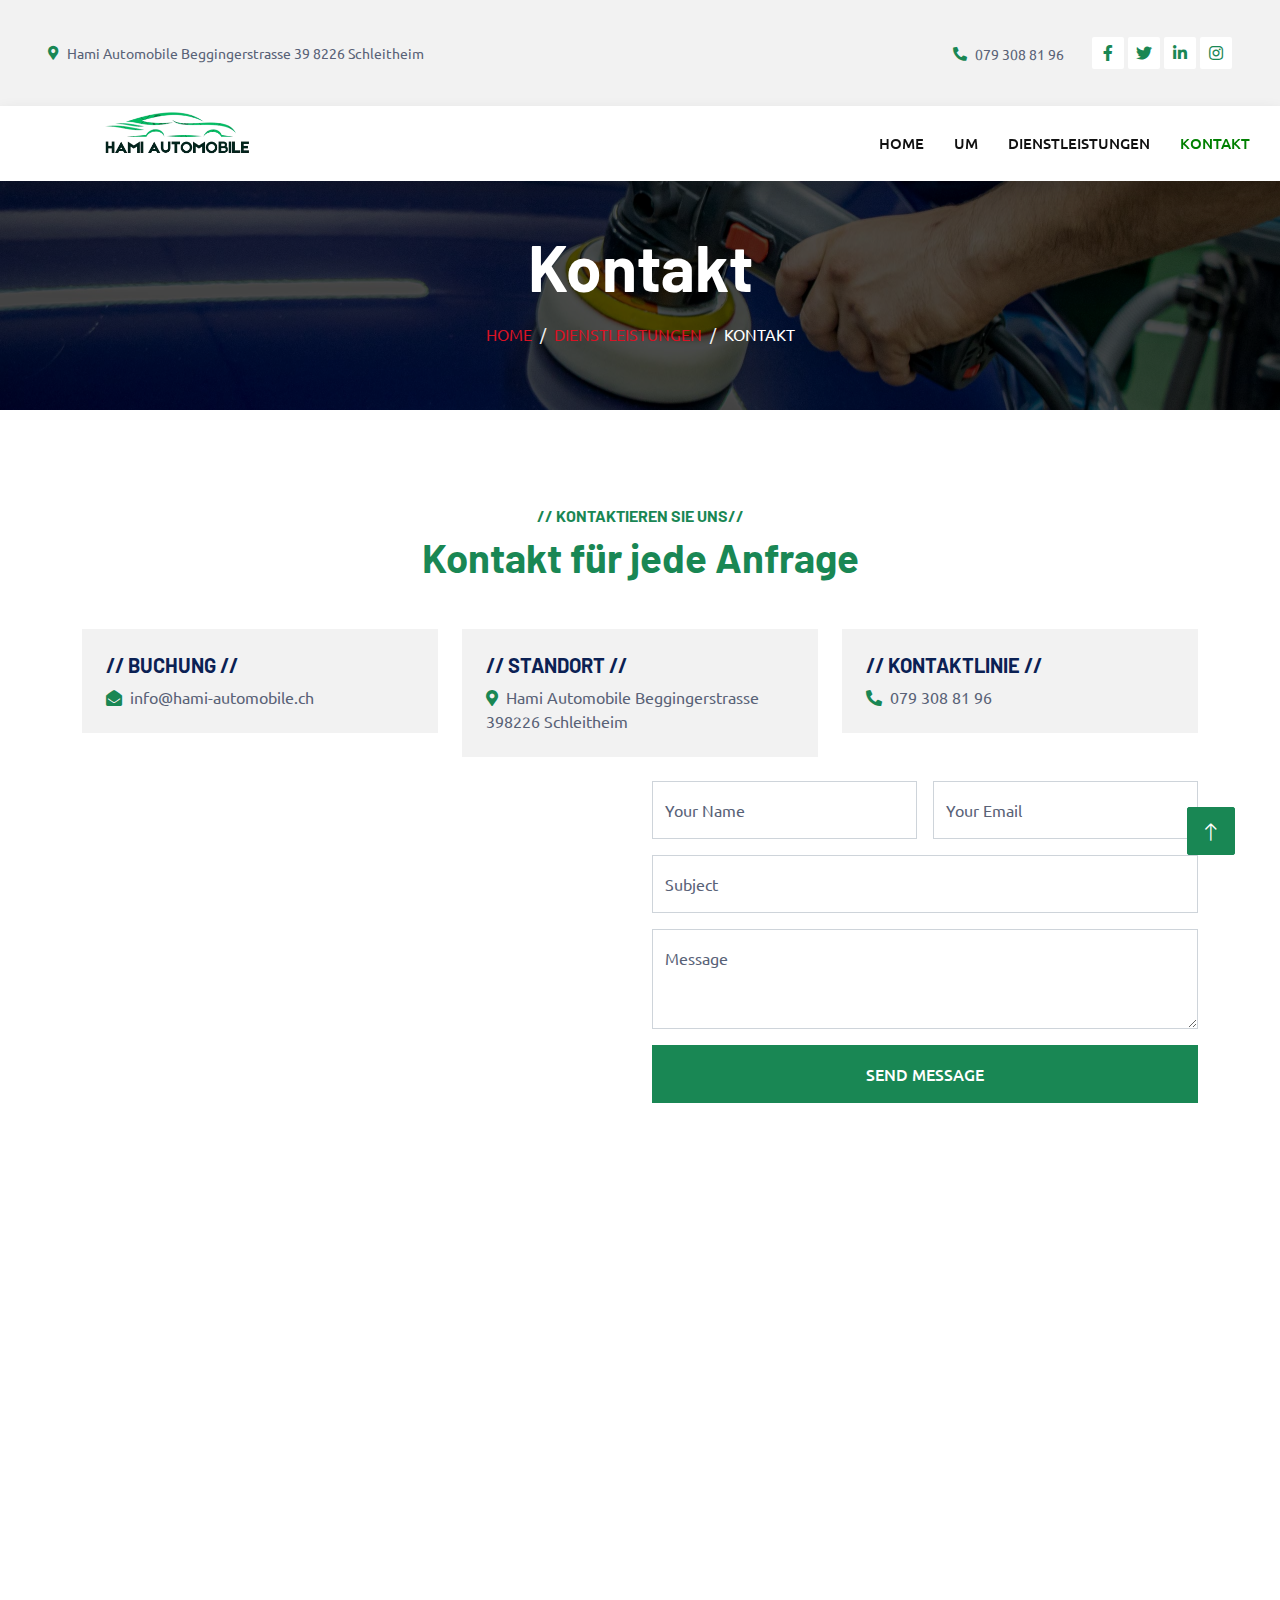
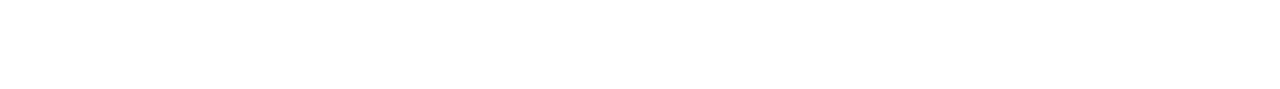
<file: contact.html>
<!DOCTYPE html>
<html lang="en">
	<link rel="icon" type="img" href="img/Hami_Automobile__3_-removebg-preview.png">

<head>
    <meta charset="utf-8">
    <title>Hami Automobile</title>
    <meta content="width=device-width, initial-scale=1.0" name="viewport">
    <meta content="" name="keywords">
    <meta content="" name="description">

    <!-- Favicon -->
    <link href="img/favicon.ico" rel="icon">

    <!-- Google Web Fonts -->
    <link rel="preconnect" href="https://fonts.googleapis.com">
    <link rel="preconnect" href="https://fonts.gstatic.com" crossorigin>
    <link href="https://fonts.googleapis.com/css2?family=Barlow:wght@600;700&family=Ubuntu:wght@400;500&display=swap" rel="stylesheet"> 

    <!-- Icon Font Stylesheet -->
    <link href="https://cdnjs.cloudflare.com/ajax/libs/font-awesome/5.10.0/css/all.min.css" rel="stylesheet">
    <link href="https://cdn.jsdelivr.net/npm/bootstrap-icons@1.4.1/font/bootstrap-icons.css" rel="stylesheet">

    <!-- Libraries Stylesheet -->
    <link href="lib/animate/animate.min.css" rel="stylesheet">
    <link href="lib/owlcarousel/assets/owl.carousel.min.css" rel="stylesheet">
    <link href="lib/tempusdominus/css/tempusdominus-bootstrap-4.min.css" rel="stylesheet" />

    <!-- Customized Bootstrap Stylesheet -->
    <link href="css/bootstrap.min.css" rel="stylesheet">

    <!-- Template Stylesheet -->
    <link href="css/style.css" rel="stylesheet">
</head>

<body>
    <!-- Spinner Start -->
    <div id="spinner" class="show bg-white position-fixed translate-middle w-100 vh-100 top-50 start-50 d-flex align-items-center justify-content-center">
        <div class="spinner-border text-success" style="width: 3rem; height: 3rem;" role="status">
            <span class="sr-only">Loading...</span>
        </div>
    </div>
    <!-- Spinner End -->


    <!-- Topbar Start -->
    <div class="container-fluid bg-light p-0">
        <div class="row gx-0 d-none d-lg-flex">
            <div class="col-lg-7 px-5 text-start">
                <div class="h-100 d-inline-flex align-items-center py-3 me-4">
                    <small class="fa fa-map-marker-alt text-success me-2"></small>
                    <small>Hami Automobile
                        Beggingerstrasse 39
                        8226 Schleitheim</small>
                </div>
                <div class="h-100 d-inline-flex align-items-center py-3">
                    <small class="far fa-clock text-success me-2"></small>
                    <small>Montag – Samstag / 08:00 – 18:00 Uhr</small>
                </div>
            </div>
            <div class="col-lg-5 px-5 text-end">
                <div class="h-100 d-inline-flex align-items-center py-3 me-4">
                    <small class="fa fa-phone-alt text-success me-2"></small>
                    <small>079 308 81 96</small>
                </div>
                <div class="h-100 d-inline-flex align-items-center">
                    <a class="btn btn-sm-square bg-white text-success me-1" href=""><i class="fab fa-facebook-f"></i></a>
                    <a class="btn btn-sm-square bg-white text-success me-1" href=""><i class="fab fa-twitter"></i></a>
                    <a class="btn btn-sm-square bg-white text-success me-1" href=""><i class="fab fa-linkedin-in"></i></a>
                    <a class="btn btn-sm-square bg-white text-success me-0" href=""><i class="fab fa-instagram"></i></a>
                </div>
            </div>
        </div>
    </div>
    <!-- Topbar End -->


    <!-- Navbar Start -->
    <nav class="navbar navbar-expand-lg bg-white navbar-light shadow sticky-top p-0">
        <a href="index.html" class="navbar-brand d-flex align-items-center px-4 px-lg-5">
            <h2 class="m-0 text-success"><i class=" me-3" style="color: green;"><img src="img/Hami_Automobile__3_-removebg-preview.png" width="50%" alt=""></i></h2>
        </a>
        <button type="button" class="navbar-toggler me-4" data-bs-toggle="collapse" data-bs-target="#navbarCollapse">
            <span class="navbar-toggler-icon"></span>
        </button>
        <div class="collapse navbar-collapse" id="navbarCollapse">
            <div class="navbar-nav ms-auto p-4 p-lg-0">
                <a href="index.html" class="nav-item nav-link">Home</a>
                <a href="about.html" class="nav-item nav-link">Um</a>
                <a href="service.html" class="nav-item nav-link">Dienstleistungen</a>
                <!-- <div class="nav-item dropdown">
                    <a href="#" class="nav-link dropdown-toggle" data-bs-toggle="dropdown">Pages</a>
                    <div class="dropdown-menu fade-up m-0">
                        <a href="booking.html" class="dropdown-item">Booking</a>
                        <a href="team.html" class="dropdown-item">Technicians</a>
                        <a href="testimonial.html" class="dropdown-item">Testimonial</a>
                        <a href="404.html" class="dropdown-item">404 Page</a>
                    </div>
                </div> -->
                <a href="contact.html" class="nav-item nav-link active">Kontakt</a>
            </div>
            <!-- <a href="" class="btn btn-primary py-4 px-lg-5 d-none d-lg-block">Get A Quote<i class="fa fa-arrow-right ms-3"></i></a> -->
        </div>
    </nav>
    <!-- Navbar End -->


    <!-- Page Header Start -->
    <div class="container-fluid page-header mb-5 p-0" style="background-image: url(img/S0-faut-il-remettre-la-carrosserie-en-etat-avant-de-revendre-sa-voiture-d-occasion-711025.jpg);">
        <div class="container-fluid page-header-inner py-5">
            <div class="container text-center">
                <h1 class="display-3 text-white mb-3 animated slideInDown">Kontakt</h1>
                <nav aria-label="breadcrumb">
                    <ol class="breadcrumb justify-content-center text-uppercase">
                        <li class="breadcrumb-item"><a href="index.html">Home</a></li>
                        <li class="breadcrumb-item"><a href="service.html">Dienstleistungen</a></li>
                        <li class="breadcrumb-item text-white active" aria-current="page">Kontakt</li>
                    </ol>
                </nav>
            </div>
        </div>
    </div>
    <!-- Page Header End -->


    <!-- Contact Start -->
 <form action="send_mail.php" method="post">
    <div class="container-xxl py-5">
       <div class="container">
           <div class="text-center wow fadeInUp" data-wow-delay="0.1s">
               <h6 class="text-success text-uppercase">// Kontaktieren Sie uns//</h6>
               <h1 class="mb-5 text-success">Kontakt für jede Anfrage</h1>
           </div>
           <div class="row g-4">
               <div class="col-12">
                   <div class="row gy-4">
                       <div class="col-md-4">
                           <div class="bg-light d-flex flex-column justify-content-center p-4">
                               <h5 class="text-uppercase">// Buchung //</h5>
                               <p class="m-0"><i class="fa fa-envelope-open text-success me-2"></i>info@hami-automobile.ch</p>
                           </div>
                       </div>
                       <div class="col-md-4">
                           <div class="bg-light d-flex flex-column justify-content-center p-4">
                               <h5 class="text-uppercase">// Standort //</h5>
                               <p class="m-0"><i class="fa fa-map-marker-alt text-success me-2"></i>Hami Automobile Beggingerstrasse 398226 Schleitheim</p>
                           </div>
                       </div>
                       <div class="col-md-4">
                           <div class="bg-light d-flex flex-column justify-content-center p-4">
                               <h5 class="text-uppercase">// Kontaktlinie //</h5>
                               <p class="m-0"><i class="fa fa-phone-alt text-success me-2"></i>079 308 81 96</p>
                           </div>
                       </div>
                   </div>
               </div>
               <div class="col-md-6 wow fadeIn" data-wow-delay="0.1s">
                   <iframe class="position-relative rounded w-100 h-100"
                       src="https://www.google.com/maps/embed?pb=!1m18!1m12!1m3!1d2682.5269645142002!2d8.486968976728665!3d47.75183217793691!2m3!1f0!2f0!3f0!3m2!1i1024!2i768!4f13.1!3m3!1m2!1s0x47907d6967443dd9%3A0xe66b2034654cd2ad!2sBeggingerstrasse%2039%2C%208226%20Schleitheim%2C%20Switzerland!5e0!3m2!1sen!2s!4v1736957706023!5m2!1sen!2s" 
                       frameborder="0" style="min-height: 350px; border:0;" allowfullscreen="" aria-hidden="false"
                       tabindex="0"></iframe>
               </div>
               <div class="col-md-6">
                   <div class="wow fadeInUp" data-wow-delay="0.2s">
                       <form>
                           <div class="row g-3">
                               <div class="col-md-6">
                                   <div class="form-floating">
                                       <input type="text" class="form-control" id="name" placeholder="Your Name">
                                       <label for="name">Your Name</label>
                                   </div>
                               </div>
                               <div class="col-md-6">
                                   <div class="form-floating">
                                       <input type="email" class="form-control" id="email" placeholder="Your Email">
                                       <label for="email">Your Email</label>
                                   </div>
                               </div>
                               <div class="col-12">
                                   <div class="form-floating">
                                       <input type="text" class="form-control" id="subject" placeholder="Subject">
                                       <label for="subject">Subject</label>
                                   </div>
                               </div>
                               <div class="col-12">
                                   <div class="form-floating">
                                       <textarea class="form-control" placeholder="Leave a message here" id="message" style="height: 100px"></textarea>
                                       <label for="message">Message</label>
                                   </div>
                               </div>
                               <div class="col-12">
                                   <button class="btn btn-success w-100 py-3" type="submit">Send Message</button>
                               </div>
                           </div>
                       </form>
                   </div>
               </div>
           </div>
       </div>
   </div>
   <!-- Contact End -->   
   

    <!-- Footer Start -->
    <div class="container-fluid bg-dark text-light footer pt-5 mt-5 wow fadeIn" data-wow-delay="0.1s">
        <div class="container py-5">
            <div class="row g-5">
                <div class="col-lg-3 col-md-6">
                    <h4 class="text-light mb-4">Address</h4>
                    <p class="mb-2"><i class="fa fa-map-marker-alt me-3"></i>Hami Automobile Beggingerstrasse 39 8226 Schleitheim</p>
                    <p class="mb-2"><i class="fa fa-phone-alt me-3"></i>079 308 81 96</p>
                    <p class="mb-2"><i class="fa fa-envelope me-3"></i>info@hami-automobile.ch</p>
                    <div class="d-flex pt-2">
                        <a class="btn btn-outline-light btn-social" href=""><i class="fab fa-twitter"></i></a>
                        <a class="btn btn-outline-light btn-social" href=""><i class="fab fa-facebook-f"></i></a>
                        <a class="btn btn-outline-light btn-social" href=""><i class="fab fa-youtube"></i></a>
                        <a class="btn btn-outline-light btn-social" href=""><i class="fab fa-linkedin-in"></i></a>
                    </div>
                </div>
                <div class="col-lg-3 col-md-6">
                    <h4 class="text-light mb-4">Opening Hours</h4>
                    <h6 class="text-light">Montag – Samstag</h6>
                    <p class="mb-4">08:00 – 18:00 Uhr</p>
                    
                </div>
                <div class="col-lg-3 col-md-6">
                    <h4 class="text-light mb-4">Services</h4>
                    <a class="btn btn-link" href="">Diagnostic Test</a>
                    <a class="btn btn-link" href="">Engine Servicing</a>
                    <a class="btn btn-link" href="">Tires Replacement</a>
                    <a class="btn btn-link" href="">Oil Changing</a>
                    <a class="btn btn-link" href="">Vacuam Cleaning</a>
                </div>
            </div>
        </div>
        <div class="container">
            <div class="copyright">
                <div class="row">
                    <div class="col-md-6 text-center text-md-start mb-3 mb-md-0">
                        &copy; <a class="border-bottom" href="#">Hami Automobile</a>, All Right Reserved.

                       
                        Designed By <a class="border-bottom"  >LaunchPad Studio</a>
                    </div>
                    <div class="col-md-6 text-center text-md-end">
                        <div class="footer-menu">
                            <a href="">Home</a>
                            <a href="">Cookies</a>
                            <a href="">Help</a>
                            <a href="">FQAs</a>
                        </div>
                    </div>
                </div>
            </div>
        </div>
    </div>
    <!-- Footer End -->



    <!-- Back to Top -->
    <a href="#" class="btn btn-lg btn-success btn-lg-square back-to-top"><i class="bi bi-arrow-up"></i></a>


    <!-- JavaScript Libraries -->
    <script src="https://code.jquery.com/jquery-3.4.1.min.js"></script>
    <script src="https://cdn.jsdelivr.net/npm/bootstrap@5.0.0/dist/js/bootstrap.bundle.min.js"></script>
    <script src="lib/wow/wow.min.js"></script>
    <script src="lib/easing/easing.min.js"></script>
    <script src="lib/waypoints/waypoints.min.js"></script>
    <script src="lib/counterup/counterup.min.js"></script>
    <script src="lib/owlcarousel/owl.carousel.min.js"></script>
    <script src="lib/tempusdominus/js/moment.min.js"></script>
    <script src="lib/tempusdominus/js/moment-timezone.min.js"></script>
    <script src="lib/tempusdominus/js/tempusdominus-bootstrap-4.min.js"></script>

    <!-- Template Javascript -->
    <script src="js/main.js"></script>
</body>

</html>
</file>
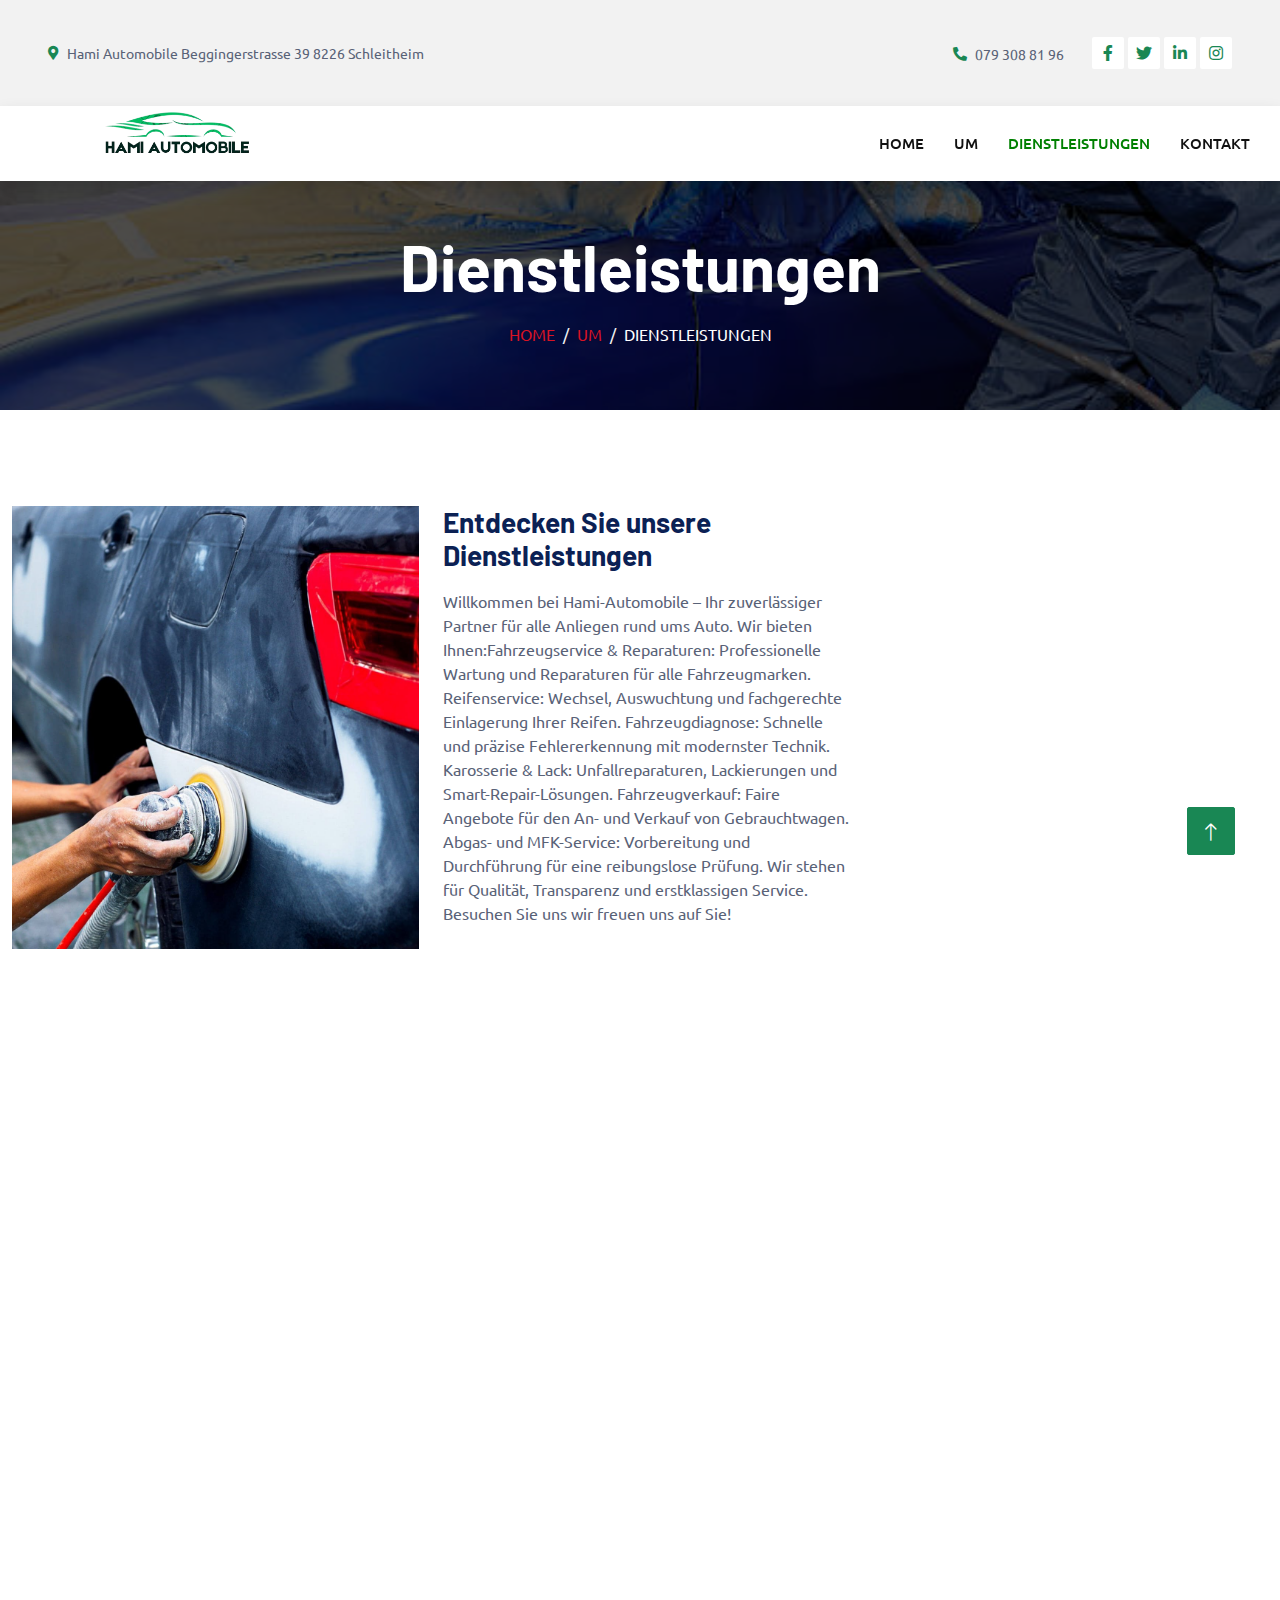
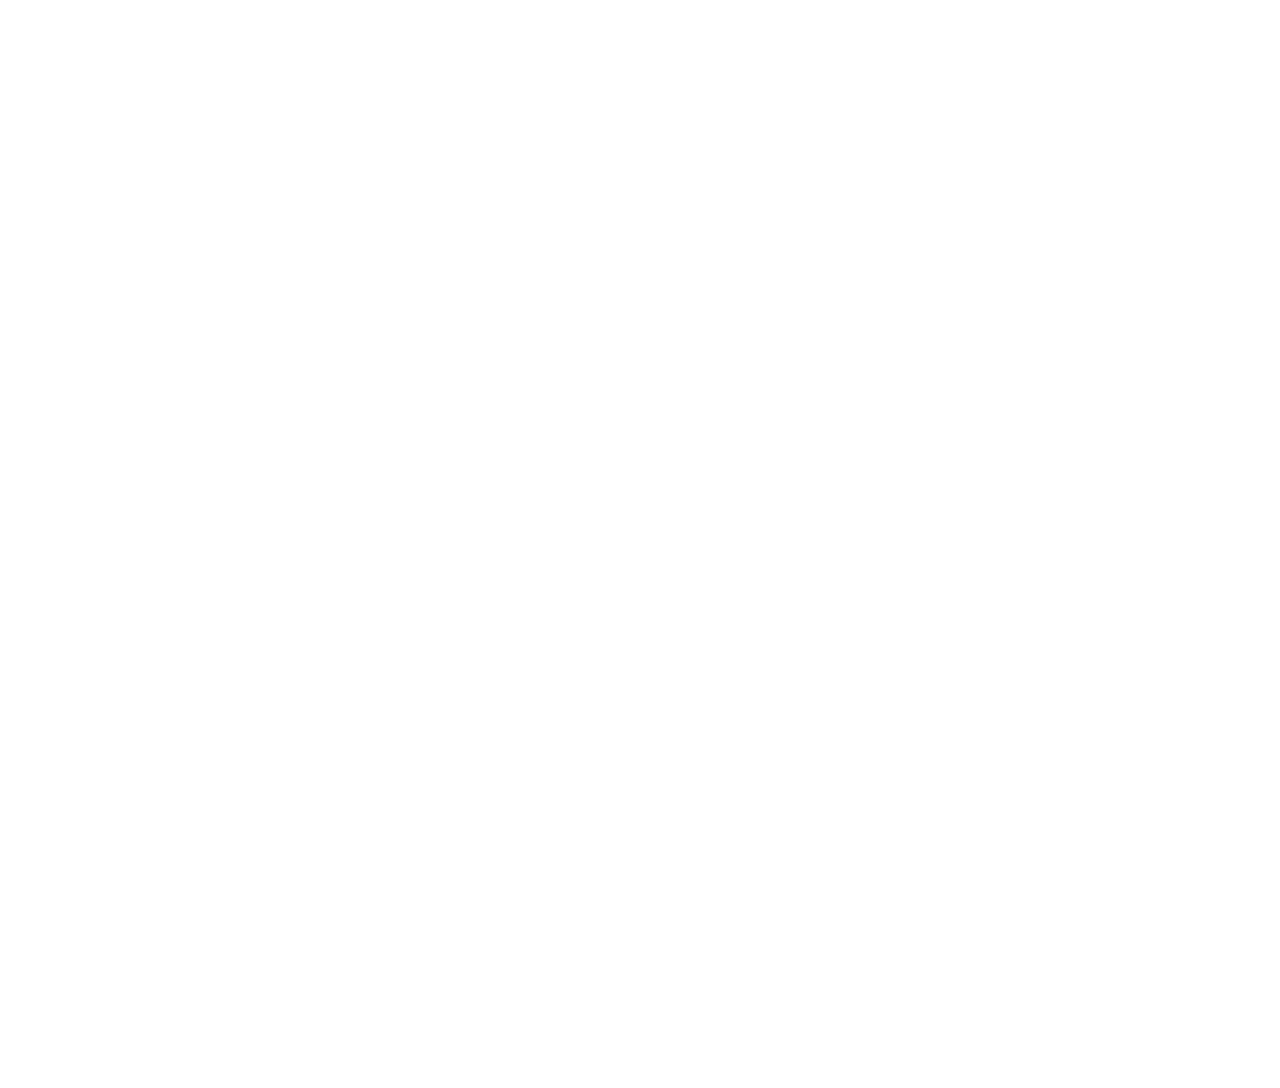
<file: service.html>
<!DOCTYPE html>
<html lang="en">
	<link rel="icon" type="img" href="img/Hami_Automobile__3_-removebg-preview.png">

<head>
    <meta charset="utf-8">
    <title>Hami Automobile</title>
    <meta content="width=device-width, initial-scale=1.0" name="viewport">
    <meta content="" name="keywords">
    <meta content="" name="description">

    <!-- Favicon -->
    <link href="img/favicon.ico" rel="icon">

    <!-- Google Web Fonts -->
    <link rel="preconnect" href="https://fonts.googleapis.com">
    <link rel="preconnect" href="https://fonts.gstatic.com" crossorigin>
    <link href="https://fonts.googleapis.com/css2?family=Barlow:wght@600;700&family=Ubuntu:wght@400;500&display=swap" rel="stylesheet"> 

    <!-- Icon Font Stylesheet -->
    <link href="https://cdnjs.cloudflare.com/ajax/libs/font-awesome/5.10.0/css/all.min.css" rel="stylesheet">
    <link href="https://cdn.jsdelivr.net/npm/bootstrap-icons@1.4.1/font/bootstrap-icons.css" rel="stylesheet">

    <!-- Libraries Stylesheet -->
    <link href="lib/animate/animate.min.css" rel="stylesheet">
    <link href="lib/owlcarousel/assets/owl.carousel.min.css" rel="stylesheet">
    <link href="lib/tempusdominus/css/tempusdominus-bootstrap-4.min.css" rel="stylesheet" />

    <!-- Customized Bootstrap Stylesheet -->
    <link href="css/bootstrap.min.css" rel="stylesheet">

    <!-- Template Stylesheet -->
    <link href="css/style.css" rel="stylesheet">
</head>

<body>
    <!-- Spinner Start -->
    <div id="spinner" class="show bg-white position-fixed translate-middle w-100 vh-100 top-50 start-50 d-flex align-items-center justify-content-center">
        <div class="spinner-border text-success" style="width: 3rem; height: 3rem;" role="status">
            <span class="sr-only">Loading...</span>
        </div>
    </div>
    <!-- Spinner End -->


    <!-- Topbar Start -->
    <div class="container-fluid bg-light p-0">
        <div class="row gx-0 d-none d-lg-flex">
            <div class="col-lg-7 px-5 text-start">
                <div class="h-100 d-inline-flex align-items-center py-3 me-4">
                    <small class="fa fa-map-marker-alt text-success me-2"></small>
                    <small>Hami Automobile
                        Beggingerstrasse 39
                        8226 Schleitheim</small>
                </div>
                <div class="h-100 d-inline-flex align-items-center py-3">
                    <small class="far fa-clock text-success me-2"></small>
                    <small>Montag – Samstag / 08:00 – 18:00 Uhr</small>
                </div>
            </div>
            <div class="col-lg-5 px-5 text-end">
                <div class="h-100 d-inline-flex align-items-center py-3 me-4">
                    <small class="fa fa-phone-alt text-success me-2"></small>
                    <small>079 308 81 96</small>
                </div>
                <div class="h-100 d-inline-flex align-items-center">
                    <a class="btn btn-sm-square bg-white text-success me-1" href=""><i class="fab fa-facebook-f"></i></a>
                    <a class="btn btn-sm-square bg-white text-success me-1" href=""><i class="fab fa-twitter"></i></a>
                    <a class="btn btn-sm-square bg-white text-success me-1" href=""><i class="fab fa-linkedin-in"></i></a>
                    <a class="btn btn-sm-square bg-white text-success me-0" href=""><i class="fab fa-instagram"></i></a>
                </div>
            </div>
        </div>
    </div>
    <!-- Topbar End -->


    <!-- Navbar Start -->
    <nav class="navbar navbar-expand-lg bg-white navbar-light shadow sticky-top p-0">
        <a href="index.html" class="navbar-brand d-flex align-items-center px-4 px-lg-5">
            <h2 class="m-0 text-success"><i class=" me-3" style="color: green;"><img src="img/Hami_Automobile__3_-removebg-preview.png" width="50%" alt=""></i></h2>
        </a>
        <button type="button" class="navbar-toggler me-4" data-bs-toggle="collapse" data-bs-target="#navbarCollapse">
            <span class="navbar-toggler-icon"></span>
        </button>
        <div class="collapse navbar-collapse" id="navbarCollapse">
            <div class="navbar-nav ms-auto p-4 p-lg-0">
                <a href="index.html" class="nav-item nav-link">Home</a>
                <a href="about.html" class="nav-item nav-link">Um</a>
                <a href="service.html" class="nav-item nav-link active">Dienstleistungen</a>
                <!-- <div class="nav-item dropdown">
                    <a href="#" class="nav-link dropdown-toggle" data-bs-toggle="dropdown">Pages</a>
                    <div class="dropdown-menu fade-up m-0">
                        <a href="booking.html" class="dropdown-item">Booking</a>
                        <a href="team.html" class="dropdown-item">Technicians</a>
                        <a href="testimonial.html" class="dropdown-item">Testimonial</a>
                        <a href="404.html" class="dropdown-item">404 Page</a>
                    </div>
                </div> -->
                <a href="contact.html" class="nav-item nav-link">Kontakt</a>
            </div>
            <!-- <a href="" class="btn btn-primary py-4 px-lg-5 d-none d-lg-block">Get A Quote<i class="fa fa-arrow-right ms-3"></i></a> -->
        </div>
    </nav>
    <!-- Navbar End -->


    <!-- Page Header Start -->
    <div class="container-fluid page-header mb-5 p-0" style="background-image: url(img/istockphoto-177444497-612x612.jpg);">
        <div class="container-fluid page-header-inner py-5">
            <div class="container text-center">
                <h1 class="display-3 text-white mb-3 animated slideInDown">Dienstleistungen</h1>
                <nav aria-label="breadcrumb">
                    <ol class="breadcrumb justify-content-center text-uppercase">
                        <li class="breadcrumb-item"><a href="index.html">Home</a></li>
                        <li class="breadcrumb-item"><a href="about.html">Um</a></li>
                        <li class="breadcrumb-item text-white active" aria-current="page">Dienstleistungen</li>
                    </ol>
                </nav>
            </div>
        </div>
    </div>
    <!-- Page Header End -->


    <!-- Service Start -->
    <div class="container-xxl service py-5">
        <div class="container">
                </div>
                <div class="col-lg-8">
                    <div class="tab-content w-100">
                        <div class="tab-pane fade show active" id="tab-pane-1">
                            <div class="row g-4">
                                <div class="col-md-6" style="min-height: 350px;">
                                    <div class="position-relative h-100">
                                        <img class="position-absolute img-fluid w-100 h-100" src="img/travaux-carrosserie-voiture.jpg"
                                            style="object-fit: cover;" alt="">
                                    </div>
                                </div>
                                <div class="col-md-6">
                                    <h3 class="mb-3">Entdecken Sie unsere Dienstleistungen</h3>
                                    <p class="mb-4">Willkommen bei Hami-Automobile – Ihr zuverlässiger Partner für alle Anliegen rund ums Auto. Wir bieten Ihnen:Fahrzeugservice & Reparaturen: Professionelle Wartung und Reparaturen für alle Fahrzeugmarken.
                                        Reifenservice: Wechsel, Auswuchtung und fachgerechte Einlagerung Ihrer Reifen.
                                        Fahrzeugdiagnose: Schnelle und präzise Fehlererkennung mit modernster Technik.
                                        Karosserie & Lack: Unfallreparaturen, Lackierungen und Smart-Repair-Lösungen.
                                        Fahrzeugverkauf: Faire Angebote für den An- und Verkauf von Gebrauchtwagen.
                                        Abgas- und MFK-Service: Vorbereitung und Durchführung für eine reibungslose Prüfung.
                                        Wir stehen für Qualität, Transparenz und erstklassigen Service. Besuchen Sie uns  wir freuen uns auf Sie!</p>
                                </div>
                            </div>
                        </div>
                        <div class="tab-pane fade" id="tab-pane-2">
                            <div class="row g-4">
                                <div class="col-md-6" style="min-height: 350px;">
                                    <div class="position-relative h-100">
                                        <img class="position-absolute img-fluid w-100 h-100" src="img/service-2.jpg"
                                            style="object-fit: cover;" alt="">
                                    </div>
                                </div>
                                <div class="col-md-6">
                                    <h3 class="mb-3">15 Years Of Experience In Auto Servicing</h3>
                                    <p class="mb-4">Tempor erat elitr rebum at clita. Diam dolor diam ipsum sit. Aliqu diam amet diam et eos. Clita erat ipsum et lorem et sit, sed stet lorem sit clita duo justo magna dolore erat amet</p>
                                    <p><i class="fa fa-check text-success me-3"></i>Quality Servicing</p>
                                    <p><i class="fa fa-check text-success me-3"></i>Expert Workers</p>
                                    <p><i class="fa fa-check text-success me-3"></i>Modern Equipment</p>
                                    <a href="" class="btn btn-success py-3 px-5 mt-3">Read More<i class="fa fa-arrow-right ms-3"></i></a>
                                </div>
                            </div>
                        </div>
                        <div class="tab-pane fade" id="tab-pane-3">
                            <div class="row g-4">
                                <div class="col-md-6" style="min-height: 350px;">
                                    <div class="position-relative h-100">
                                        <img class="position-absolute img-fluid w-100 h-100" src="img/service-3.jpg"
                                            style="object-fit: cover;" alt="">
                                    </div>
                                </div>
                                <div class="col-md-6">
                                    <h3 class="mb-3">15 Years Of Experience In Auto Servicing</h3>
                                    <p class="mb-4">Tempor erat elitr rebum at clita. Diam dolor diam ipsum sit. Aliqu diam amet diam et eos. Clita erat ipsum et lorem et sit, sed stet lorem sit clita duo justo magna dolore erat amet</p>
                                    <p><i class="fa fa-check text-success me-3"></i>Quality Servicing</p>
                                    <p><i class="fa fa-check text-success me-3"></i>Expert Workers</p>
                                    <p><i class="fa fa-check text-success me-3"></i>Modern Equipment</p>
                                    <a href="" class="btn btn-success py-3 px-5 mt-3">Read More<i class="fa fa-arrow-right ms-3"></i></a>
                                </div>
                            </div>
                        </div>
                        <div class="tab-pane fade" id="tab-pane-4">
                            <div class="row g-4">
                                <div class="col-md-6" style="min-height: 350px;">
                                    <div class="position-relative h-100">
                                        <img class="position-absolute img-fluid w-100 h-100" src="img/service-4.jpg"
                                            style="object-fit: cover;" alt="">
                                    </div>
                                </div>
                                <div class="col-md-6">
                                    <h3 class="mb-3">15 Years Of Experience In Auto Servicing</h3>
                                    <p class="mb-4">Tempor erat elitr rebum at clita. Diam dolor diam ipsum sit. Aliqu diam amet diam et eos. Clita erat ipsum et lorem et sit, sed stet lorem sit clita duo justo magna dolore erat amet</p>
                                    <p><i class="fa fa-check text-success me-3"></i>Quality Servicing</p>
                                    <p><i class="fa fa-check text-success me-3"></i>Expert Workers</p>
                                    <p><i class="fa fa-check text-success me-3"></i>Modern Equipment</p>
                                    <a href="" class="btn btn-success py-3 px-5 mt-3">Read More<i class="fa fa-arrow-right ms-3"></i></a>
                                </div>
                            </div>
                        </div>
                    </div>
                </div>
            </div>
        </div>
    </div>
    <!-- Service End -->


    <!-- Booking Start -->
    <div class="container-fluid bg-secondary booking my-5 wow fadeInUp" data-wow-delay="0.1s">
        <div class="container">
            <div class="row gx-5">
                <div class="col-lg-6 py-5">
                    <div class="py-5">
                        <h1 class="text-white mb-4">Perfekter Karosserie-Service für Ihr Fahrzeug!</h1>
                        <p class="text-white mb-0">Verleihen Sie Ihrem Fahrzeug das Aussehen und die Sicherheit, die es verdient!
                            Möchten Sie nicht auch das Beste für das Aussehen und die Leistung Ihres Fahrzeugs? Hami Automobile bietet Ihnen mit einem erfahrenen Team und hochwertigen Materialien die besten Karosserie-Dienstleistungen auf dem Markt!</p>
                    </div>
                </div>
            </div>
        </div>
    </div>
    <!-- Booking End -->


     <!-- Testimonial Start -->
     <div class="container-xxl py-5 wow fadeInUp" data-wow-delay="0.1s">
        <div class="container">
            <div class="text-center">
                <h6 class="text-success text-uppercase">// Zeugnis //</h6>
                <h1 class="mb-5">Das sagen unsere Kunden!</h1>
            </div>
            <div class="owl-carousel testimonial-carousel position-relative">
                <div class="testimonial-item text-center">
                    <img class="bg-light rounded-circle p-2 mx-auto mb-3" src="img/testimonial-1.jpg" style="width: 80px; height: 80px;">
                    <h5 class="mb-0">Elisabeth</h5>
                    <p>der Apotheker</p>
                    <div class="testimonial-text bg-light text-center p-4">
                    <p class="mb-0">"Die Lackierung meines Autos ist wirklich fantastisch geworden! Dank Hami Automobile sieht mein Auto aus wie neu. Ich habe sowohl einen professionellen Service erhalten als auch die Fertigstellung pünktlich bekommen. Ich kann es definitiv empfehlen, ich bin sehr zufrieden!"</p>
                    </div>
                </div>
                <div class="testimonial-item text-center">
                    <img class="bg-light rounded-circle p-2 mx-auto mb-3" src="img/testimonial-2.jpg" style="width: 80px; height: 80px;">
                    <h5 class="mb-0">Erik</h5>
                    <p>der Zahnarzt</p>
                    <div class="testimonial-text bg-light text-center p-4">
                    <p class="mb-0">"Ich habe mein Auto vor ein paar Jahren bei Hami Automobile lackieren lassen. Seitdem ist der Lack nicht verblasst und alles sieht immer noch perfekt aus. Ein sehr professionelles Team und das Ergebnis war definitiv besser, als ich erwartet hatte. Ich empfehle es auf jeden Fall."</p>
                    </div>
                </div>
                <div class="testimonial-item text-center">
                    <img class="bg-light rounded-circle p-2 mx-auto mb-3" src="img/testimonial-3.jpg" style="width: 80px; height: 80px;">
                    <h5 class="mb-0">Felix Korn</h5>
                    <p>der Koch</p>
                    <div class="testimonial-text bg-light text-center p-4">
                    <p class="mb-0">"Bevor ich auf Reisen gegangen bin, wollte ich das Aussehen meines Autos ändern, also habe ich mich für Hami Automobile entschieden. Sie bieten nicht nur günstige Preise, sondern auch einen sehr hochwertigen Service. Nach der Lackierung sieht mein Auto aus wie neu. Vielen Dank!"</p>
                    </div>
                </div>
                <div class="testimonial-item text-center">
                    <img class="bg-light rounded-circle p-2 mx-auto mb-3" src="img/testimonial-4.jpg" style="width: 80px; height: 80px;">
                    <h5 class="mb-0">Clara</h5>
                    <p>Bankangestellter</p>
                    <div class="testimonial-text bg-light text-center p-4">
                    <p class="mb-0">"Ich hatte schon lange Kratzer an meinem Auto, aber kein anderer Ort hat es richtig repariert. Das Team von Hami Automobile hat mein Auto perfekt repariert und die Originalfarbe wiederhergestellt. Sie leisten wirklich eine sehr professionelle Arbeit, beim nächsten Lackierauftrag werde ich wieder zu ihnen kommen."</p>
                    </div>
                </div>
            </div>
        </div>
    </div>
    <!-- Testimonial End -->


     <!-- Footer Start -->
     <div class="container-fluid bg-dark text-light footer pt-5 mt-5 wow fadeIn" data-wow-delay="0.1s">
        <div class="container py-5">
            <div class="row g-5">
                <div class="col-lg-3 col-md-6">
                    <h4 class="text-light mb-4">Address</h4>
                    <p class="mb-2"><i class="fa fa-map-marker-alt me-3"></i>Hami Automobile Beggingerstrasse 39 8226 Schleitheim</p>
                    <p class="mb-2"><i class="fa fa-phone-alt me-3"></i>079 308 81 96</p>
                    <p class="mb-2"><i class="fa fa-envelope me-3"></i>info@hami-automobile.ch</p>
                    <div class="d-flex pt-2">
                        <a class="btn btn-outline-light btn-social" href=""><i class="fab fa-twitter"></i></a>
                        <a class="btn btn-outline-light btn-social" href=""><i class="fab fa-facebook-f"></i></a>
                        <a class="btn btn-outline-light btn-social" href=""><i class="fab fa-youtube"></i></a>
                        <a class="btn btn-outline-light btn-social" href=""><i class="fab fa-linkedin-in"></i></a>
                    </div>
                </div>
                <div class="col-lg-3 col-md-6">
                    <h4 class="text-light mb-4">Opening Hours</h4>
                    <h6 class="text-light">Montag – Samstag</h6>
                    <p class="mb-4">08:00 – 18:00 Uhr</p>
                    
                </div>
                <div class="col-lg-3 col-md-6">
                    <h4 class="text-light mb-4">Services</h4>
                    <a class="btn btn-link" href="">Diagnostic Test</a>
                    <a class="btn btn-link" href="">Engine Servicing</a>
                    <a class="btn btn-link" href="">Tires Replacement</a>
                    <a class="btn btn-link" href="">Oil Changing</a>
                    <a class="btn btn-link" href="">Vacuam Cleaning</a>
                </div>
            </div>
        </div>
        <div class="container">
            <div class="copyright">
                <div class="row">
                    <div class="col-md-6 text-center text-md-start mb-3 mb-md-0">
                        &copy; <a class="border-bottom" href="#">Hami Automobile</a>, All Right Reserved.

                       
                        Designed By <a class="border-bottom"  >LaunchPad Studio</a>
                    </div>
                    <div class="col-md-6 text-center text-md-end">
                        <div class="footer-menu">
                            <a href="">Home</a>
                            <a href="">Cookies</a>
                            <a href="">Help</a>
                            <a href="">FQAs</a>
                        </div>
                    </div>
                </div>
            </div>
        </div>
    </div>
    <!-- Footer End -->



    <!-- Back to Top -->
    <a href="#" class="btn btn-lg btn-success btn-lg-square back-to-top"><i class="bi bi-arrow-up"></i></a>


    <!-- JavaScript Libraries -->
    <script src="https://code.jquery.com/jquery-3.4.1.min.js"></script>
    <script src="https://cdn.jsdelivr.net/npm/bootstrap@5.0.0/dist/js/bootstrap.bundle.min.js"></script>
    <script src="lib/wow/wow.min.js"></script>
    <script src="lib/easing/easing.min.js"></script>
    <script src="lib/waypoints/waypoints.min.js"></script>
    <script src="lib/counterup/counterup.min.js"></script>
    <script src="lib/owlcarousel/owl.carousel.min.js"></script>
    <script src="lib/tempusdominus/js/moment.min.js"></script>
    <script src="lib/tempusdominus/js/moment-timezone.min.js"></script>
    <script src="lib/tempusdominus/js/tempusdominus-bootstrap-4.min.js"></script>

    <!-- Template Javascript -->
    <script src="js/main.js"></script>
</body>

</html>
</file>
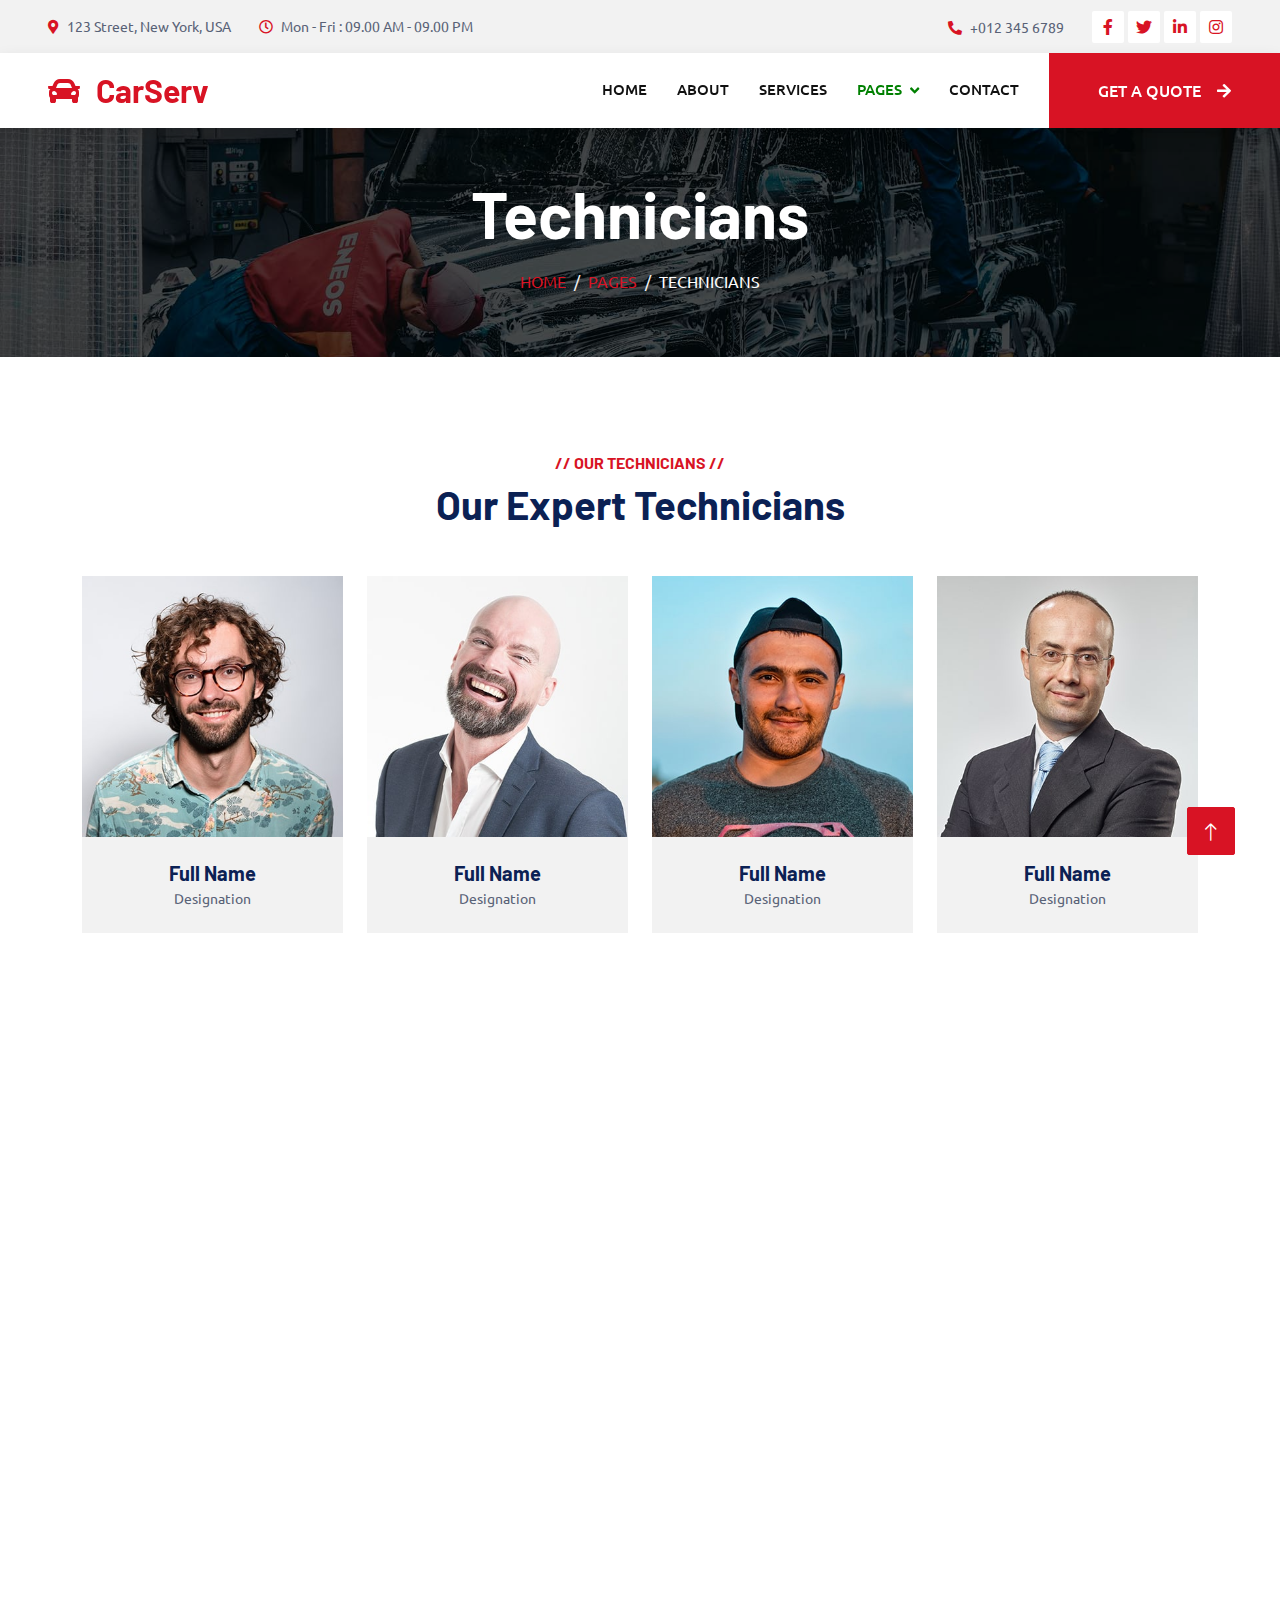
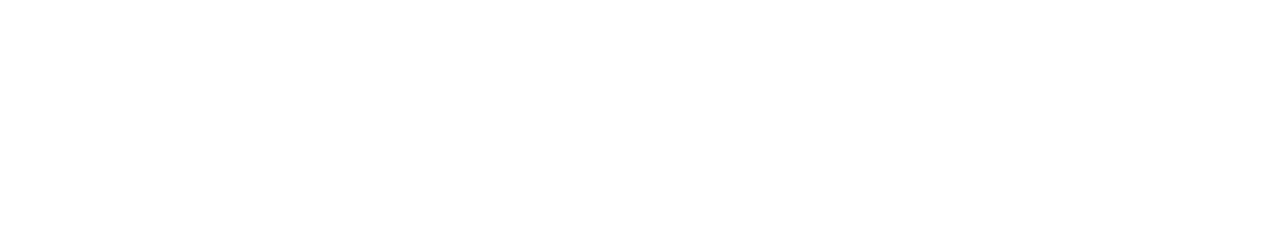
<file: team.html>
<!DOCTYPE html>
<html lang="en">

<head>
    <meta charset="utf-8">
    <title>CarServ - Car Repair HTML Template</title>
    <meta content="width=device-width, initial-scale=1.0" name="viewport">
    <meta content="" name="keywords">
    <meta content="" name="description">

    <!-- Favicon -->
    <link href="img/favicon.ico" rel="icon">

    <!-- Google Web Fonts -->
    <link rel="preconnect" href="https://fonts.googleapis.com">
    <link rel="preconnect" href="https://fonts.gstatic.com" crossorigin>
    <link href="https://fonts.googleapis.com/css2?family=Barlow:wght@600;700&family=Ubuntu:wght@400;500&display=swap" rel="stylesheet"> 

    <!-- Icon Font Stylesheet -->
    <link href="https://cdnjs.cloudflare.com/ajax/libs/font-awesome/5.10.0/css/all.min.css" rel="stylesheet">
    <link href="https://cdn.jsdelivr.net/npm/bootstrap-icons@1.4.1/font/bootstrap-icons.css" rel="stylesheet">

    <!-- Libraries Stylesheet -->
    <link href="lib/animate/animate.min.css" rel="stylesheet">
    <link href="lib/owlcarousel/assets/owl.carousel.min.css" rel="stylesheet">
    <link href="lib/tempusdominus/css/tempusdominus-bootstrap-4.min.css" rel="stylesheet" />

    <!-- Customized Bootstrap Stylesheet -->
    <link href="css/bootstrap.min.css" rel="stylesheet">

    <!-- Template Stylesheet -->
    <link href="css/style.css" rel="stylesheet">
</head>

<body>
    <!-- Spinner Start -->
    <div id="spinner" class="show bg-white position-fixed translate-middle w-100 vh-100 top-50 start-50 d-flex align-items-center justify-content-center">
        <div class="spinner-border text-primary" style="width: 3rem; height: 3rem;" role="status">
            <span class="sr-only">Loading...</span>
        </div>
    </div>
    <!-- Spinner End -->


    <!-- Topbar Start -->
    <div class="container-fluid bg-light p-0">
        <div class="row gx-0 d-none d-lg-flex">
            <div class="col-lg-7 px-5 text-start">
                <div class="h-100 d-inline-flex align-items-center py-3 me-4">
                    <small class="fa fa-map-marker-alt text-primary me-2"></small>
                    <small>123 Street, New York, USA</small>
                </div>
                <div class="h-100 d-inline-flex align-items-center py-3">
                    <small class="far fa-clock text-primary me-2"></small>
                    <small>Mon - Fri : 09.00 AM - 09.00 PM</small>
                </div>
            </div>
            <div class="col-lg-5 px-5 text-end">
                <div class="h-100 d-inline-flex align-items-center py-3 me-4">
                    <small class="fa fa-phone-alt text-primary me-2"></small>
                    <small>+012 345 6789</small>
                </div>
                <div class="h-100 d-inline-flex align-items-center">
                    <a class="btn btn-sm-square bg-white text-primary me-1" href=""><i class="fab fa-facebook-f"></i></a>
                    <a class="btn btn-sm-square bg-white text-primary me-1" href=""><i class="fab fa-twitter"></i></a>
                    <a class="btn btn-sm-square bg-white text-primary me-1" href=""><i class="fab fa-linkedin-in"></i></a>
                    <a class="btn btn-sm-square bg-white text-primary me-0" href=""><i class="fab fa-instagram"></i></a>
                </div>
            </div>
        </div>
    </div>
    <!-- Topbar End -->


    <!-- Navbar Start -->
    <nav class="navbar navbar-expand-lg bg-white navbar-light shadow sticky-top p-0">
        <a href="index.html" class="navbar-brand d-flex align-items-center px-4 px-lg-5">
            <h2 class="m-0 text-primary"><i class="fa fa-car me-3"></i>CarServ</h2>
        </a>
        <button type="button" class="navbar-toggler me-4" data-bs-toggle="collapse" data-bs-target="#navbarCollapse">
            <span class="navbar-toggler-icon"></span>
        </button>
        <div class="collapse navbar-collapse" id="navbarCollapse">
            <div class="navbar-nav ms-auto p-4 p-lg-0">
                <a href="index.html" class="nav-item nav-link">Home</a>
                <a href="about.html" class="nav-item nav-link">About</a>
                <a href="service.html" class="nav-item nav-link">Services</a>
                <div class="nav-item dropdown">
                    <a href="#" class="nav-link dropdown-toggle active" data-bs-toggle="dropdown">Pages</a>
                    <div class="dropdown-menu fade-up m-0">
                        <a href="booking.html" class="dropdown-item">Booking</a>
                        <a href="team.html" class="dropdown-item active">Technicians</a>
                        <a href="testimonial.html" class="dropdown-item">Testimonial</a>
                        <a href="404.html" class="dropdown-item">404 Page</a>
                    </div>
                </div>
                <a href="contact.html" class="nav-item nav-link">Contact</a>
            </div>
            <a href="" class="btn btn-primary py-4 px-lg-5 d-none d-lg-block">Get A Quote<i class="fa fa-arrow-right ms-3"></i></a>
        </div>
    </nav>
    <!-- Navbar End -->


    <!-- Page Header Start -->
    <div class="container-fluid page-header mb-5 p-0" style="background-image: url(img/carousel-bg-2.jpg);">
        <div class="container-fluid page-header-inner py-5">
            <div class="container text-center">
                <h1 class="display-3 text-white mb-3 animated slideInDown">Technicians</h1>
                <nav aria-label="breadcrumb">
                    <ol class="breadcrumb justify-content-center text-uppercase">
                        <li class="breadcrumb-item"><a href="#">Home</a></li>
                        <li class="breadcrumb-item"><a href="#">Pages</a></li>
                        <li class="breadcrumb-item text-white active" aria-current="page">Technicians</li>
                    </ol>
                </nav>
            </div>
        </div>
    </div>
    <!-- Page Header End -->


    <!-- Team Start -->
    <div class="container-xxl py-5">
        <div class="container">
            <div class="text-center wow fadeInUp" data-wow-delay="0.1s">
                <h6 class="text-primary text-uppercase">// Our Technicians //</h6>
                <h1 class="mb-5">Our Expert Technicians</h1>
            </div>
            <div class="row g-4">
                <div class="col-lg-3 col-md-6 wow fadeInUp" data-wow-delay="0.1s">
                    <div class="team-item">
                        <div class="position-relative overflow-hidden">
                            <img class="img-fluid" src="img/team-1.jpg" alt="">
                            <div class="team-overlay position-absolute start-0 top-0 w-100 h-100">
                                <a class="btn btn-square mx-1" href=""><i class="fab fa-facebook-f"></i></a>
                                <a class="btn btn-square mx-1" href=""><i class="fab fa-twitter"></i></a>
                                <a class="btn btn-square mx-1" href=""><i class="fab fa-instagram"></i></a>
                            </div>
                        </div>
                        <div class="bg-light text-center p-4">
                            <h5 class="fw-bold mb-0">Full Name</h5>
                            <small>Designation</small>
                        </div>
                    </div>
                </div>
                <div class="col-lg-3 col-md-6 wow fadeInUp" data-wow-delay="0.3s">
                    <div class="team-item">
                        <div class="position-relative overflow-hidden">
                            <img class="img-fluid" src="img/team-2.jpg" alt="">
                            <div class="team-overlay position-absolute start-0 top-0 w-100 h-100">
                                <a class="btn btn-square mx-1" href=""><i class="fab fa-facebook-f"></i></a>
                                <a class="btn btn-square mx-1" href=""><i class="fab fa-twitter"></i></a>
                                <a class="btn btn-square mx-1" href=""><i class="fab fa-instagram"></i></a>
                            </div>
                        </div>
                        <div class="bg-light text-center p-4">
                            <h5 class="fw-bold mb-0">Full Name</h5>
                            <small>Designation</small>
                        </div>
                    </div>
                </div>
                <div class="col-lg-3 col-md-6 wow fadeInUp" data-wow-delay="0.5s">
                    <div class="team-item">
                        <div class="position-relative overflow-hidden">
                            <img class="img-fluid" src="img/team-3.jpg" alt="">
                            <div class="team-overlay position-absolute start-0 top-0 w-100 h-100">
                                <a class="btn btn-square mx-1" href=""><i class="fab fa-facebook-f"></i></a>
                                <a class="btn btn-square mx-1" href=""><i class="fab fa-twitter"></i></a>
                                <a class="btn btn-square mx-1" href=""><i class="fab fa-instagram"></i></a>
                            </div>
                        </div>
                        <div class="bg-light text-center p-4">
                            <h5 class="fw-bold mb-0">Full Name</h5>
                            <small>Designation</small>
                        </div>
                    </div>
                </div>
                <div class="col-lg-3 col-md-6 wow fadeInUp" data-wow-delay="0.7s">
                    <div class="team-item">
                        <div class="position-relative overflow-hidden">
                            <img class="img-fluid" src="img/team-4.jpg" alt="">
                            <div class="team-overlay position-absolute start-0 top-0 w-100 h-100">
                                <a class="btn btn-square mx-1" href=""><i class="fab fa-facebook-f"></i></a>
                                <a class="btn btn-square mx-1" href=""><i class="fab fa-twitter"></i></a>
                                <a class="btn btn-square mx-1" href=""><i class="fab fa-instagram"></i></a>
                            </div>
                        </div>
                        <div class="bg-light text-center p-4">
                            <h5 class="fw-bold mb-0">Full Name</h5>
                            <small>Designation</small>
                        </div>
                    </div>
                </div>
                <div class="col-lg-3 col-md-6 wow fadeInUp" data-wow-delay="0.1s">
                    <div class="team-item">
                        <div class="position-relative overflow-hidden">
                            <img class="img-fluid" src="img/team-2.jpg" alt="">
                            <div class="team-overlay position-absolute start-0 top-0 w-100 h-100">
                                <a class="btn btn-square mx-1" href=""><i class="fab fa-facebook-f"></i></a>
                                <a class="btn btn-square mx-1" href=""><i class="fab fa-twitter"></i></a>
                                <a class="btn btn-square mx-1" href=""><i class="fab fa-instagram"></i></a>
                            </div>
                        </div>
                        <div class="bg-light text-center p-4">
                            <h5 class="fw-bold mb-0">Full Name</h5>
                            <small>Designation</small>
                        </div>
                    </div>
                </div>
                <div class="col-lg-3 col-md-6 wow fadeInUp" data-wow-delay="0.3s">
                    <div class="team-item">
                        <div class="position-relative overflow-hidden">
                            <img class="img-fluid" src="img/team-3.jpg" alt="">
                            <div class="team-overlay position-absolute start-0 top-0 w-100 h-100">
                                <a class="btn btn-square mx-1" href=""><i class="fab fa-facebook-f"></i></a>
                                <a class="btn btn-square mx-1" href=""><i class="fab fa-twitter"></i></a>
                                <a class="btn btn-square mx-1" href=""><i class="fab fa-instagram"></i></a>
                            </div>
                        </div>
                        <div class="bg-light text-center p-4">
                            <h5 class="fw-bold mb-0">Full Name</h5>
                            <small>Designation</small>
                        </div>
                    </div>
                </div>
                <div class="col-lg-3 col-md-6 wow fadeInUp" data-wow-delay="0.5s">
                    <div class="team-item">
                        <div class="position-relative overflow-hidden">
                            <img class="img-fluid" src="img/team-4.jpg" alt="">
                            <div class="team-overlay position-absolute start-0 top-0 w-100 h-100">
                                <a class="btn btn-square mx-1" href=""><i class="fab fa-facebook-f"></i></a>
                                <a class="btn btn-square mx-1" href=""><i class="fab fa-twitter"></i></a>
                                <a class="btn btn-square mx-1" href=""><i class="fab fa-instagram"></i></a>
                            </div>
                        </div>
                        <div class="bg-light text-center p-4">
                            <h5 class="fw-bold mb-0">Full Name</h5>
                            <small>Designation</small>
                        </div>
                    </div>
                </div>
                <div class="col-lg-3 col-md-6 wow fadeInUp" data-wow-delay="0.7s">
                    <div class="team-item">
                        <div class="position-relative overflow-hidden">
                            <img class="img-fluid" src="img/team-1.jpg" alt="">
                            <div class="team-overlay position-absolute start-0 top-0 w-100 h-100">
                                <a class="btn btn-square mx-1" href=""><i class="fab fa-facebook-f"></i></a>
                                <a class="btn btn-square mx-1" href=""><i class="fab fa-twitter"></i></a>
                                <a class="btn btn-square mx-1" href=""><i class="fab fa-instagram"></i></a>
                            </div>
                        </div>
                        <div class="bg-light text-center p-4">
                            <h5 class="fw-bold mb-0">Full Name</h5>
                            <small>Designation</small>
                        </div>
                    </div>
                </div>
            </div>
        </div>
    </div>
    <!-- Team End -->


    <!-- Footer Start -->
    <div class="container-fluid bg-dark text-light footer pt-5 mt-5 wow fadeIn" data-wow-delay="0.1s">
        <div class="container py-5">
            <div class="row g-5">
                <div class="col-lg-3 col-md-6">
                    <h4 class="text-light mb-4">Address</h4>
                    <p class="mb-2"><i class="fa fa-map-marker-alt me-3"></i>123 Street, New York, USA</p>
                    <p class="mb-2"><i class="fa fa-phone-alt me-3"></i>+012 345 67890</p>
                    <p class="mb-2"><i class="fa fa-envelope me-3"></i>info@example.com</p>
                    <div class="d-flex pt-2">
                        <a class="btn btn-outline-light btn-social" href=""><i class="fab fa-twitter"></i></a>
                        <a class="btn btn-outline-light btn-social" href=""><i class="fab fa-facebook-f"></i></a>
                        <a class="btn btn-outline-light btn-social" href=""><i class="fab fa-youtube"></i></a>
                        <a class="btn btn-outline-light btn-social" href=""><i class="fab fa-linkedin-in"></i></a>
                    </div>
                </div>
                <div class="col-lg-3 col-md-6">
                    <h4 class="text-light mb-4">Opening Hours</h4>
                    <h6 class="text-light">Monday - Friday:</h6>
                    <p class="mb-4">09.00 AM - 09.00 PM</p>
                    <h6 class="text-light">Saturday - Sunday:</h6>
                    <p class="mb-0">09.00 AM - 12.00 PM</p>
                </div>
                <div class="col-lg-3 col-md-6">
                    <h4 class="text-light mb-4">Services</h4>
                    <a class="btn btn-link" href="">Diagnostic Test</a>
                    <a class="btn btn-link" href="">Engine Servicing</a>
                    <a class="btn btn-link" href="">Tires Replacement</a>
                    <a class="btn btn-link" href="">Oil Changing</a>
                    <a class="btn btn-link" href="">Vacuam Cleaning</a>
                </div>
                <div class="col-lg-3 col-md-6">
                    <h4 class="text-light mb-4">Newsletter</h4>
                    <p>Dolor amet sit justo amet elitr clita ipsum elitr est.</p>
                    <div class="position-relative mx-auto" style="max-width: 400px;">
                        <input class="form-control border-0 w-100 py-3 ps-4 pe-5" type="text" placeholder="Your email">
                        <button type="button" class="btn btn-primary py-2 position-absolute top-0 end-0 mt-2 me-2">SignUp</button>
                    </div>
                </div>
            </div>
        </div>
        <div class="container">
            <div class="copyright">
                <div class="row">
                    <div class="col-md-6 text-center text-md-start mb-3 mb-md-0">
                        &copy; <a class="border-bottom" href="#">Your Site Name</a>, All Right Reserved.

                        <!--/*** This template is free as long as you keep the footer author’s credit link/attribution link/backlink. If you'd like to use the template without the footer author’s credit link/attribution link/backlink, you can purchase the Credit Removal License from "https://htmlcodex.com/credit-removal". Thank you for your support. ***/-->
                        Designed By <a class="border-bottom" href="https://htmlcodex.com">HTML Codex</a>
                    </div>
                    <div class="col-md-6 text-center text-md-end">
                        <div class="footer-menu">
                            <a href="">Home</a>
                            <a href="">Cookies</a>
                            <a href="">Help</a>
                            <a href="">FQAs</a>
                        </div>
                    </div>
                </div>
            </div>
        </div>
    </div>
    <!-- Footer End -->


    <!-- Back to Top -->
    <a href="#" class="btn btn-lg btn-primary btn-lg-square back-to-top"><i class="bi bi-arrow-up"></i></a>


    <!-- JavaScript Libraries -->
    <script src="https://code.jquery.com/jquery-3.4.1.min.js"></script>
    <script src="https://cdn.jsdelivr.net/npm/bootstrap@5.0.0/dist/js/bootstrap.bundle.min.js"></script>
    <script src="lib/wow/wow.min.js"></script>
    <script src="lib/easing/easing.min.js"></script>
    <script src="lib/waypoints/waypoints.min.js"></script>
    <script src="lib/counterup/counterup.min.js"></script>
    <script src="lib/owlcarousel/owl.carousel.min.js"></script>
    <script src="lib/tempusdominus/js/moment.min.js"></script>
    <script src="lib/tempusdominus/js/moment-timezone.min.js"></script>
    <script src="lib/tempusdominus/js/tempusdominus-bootstrap-4.min.js"></script>

    <!-- Template Javascript -->
    <script src="js/main.js"></script>
</body>

</html>
</file>
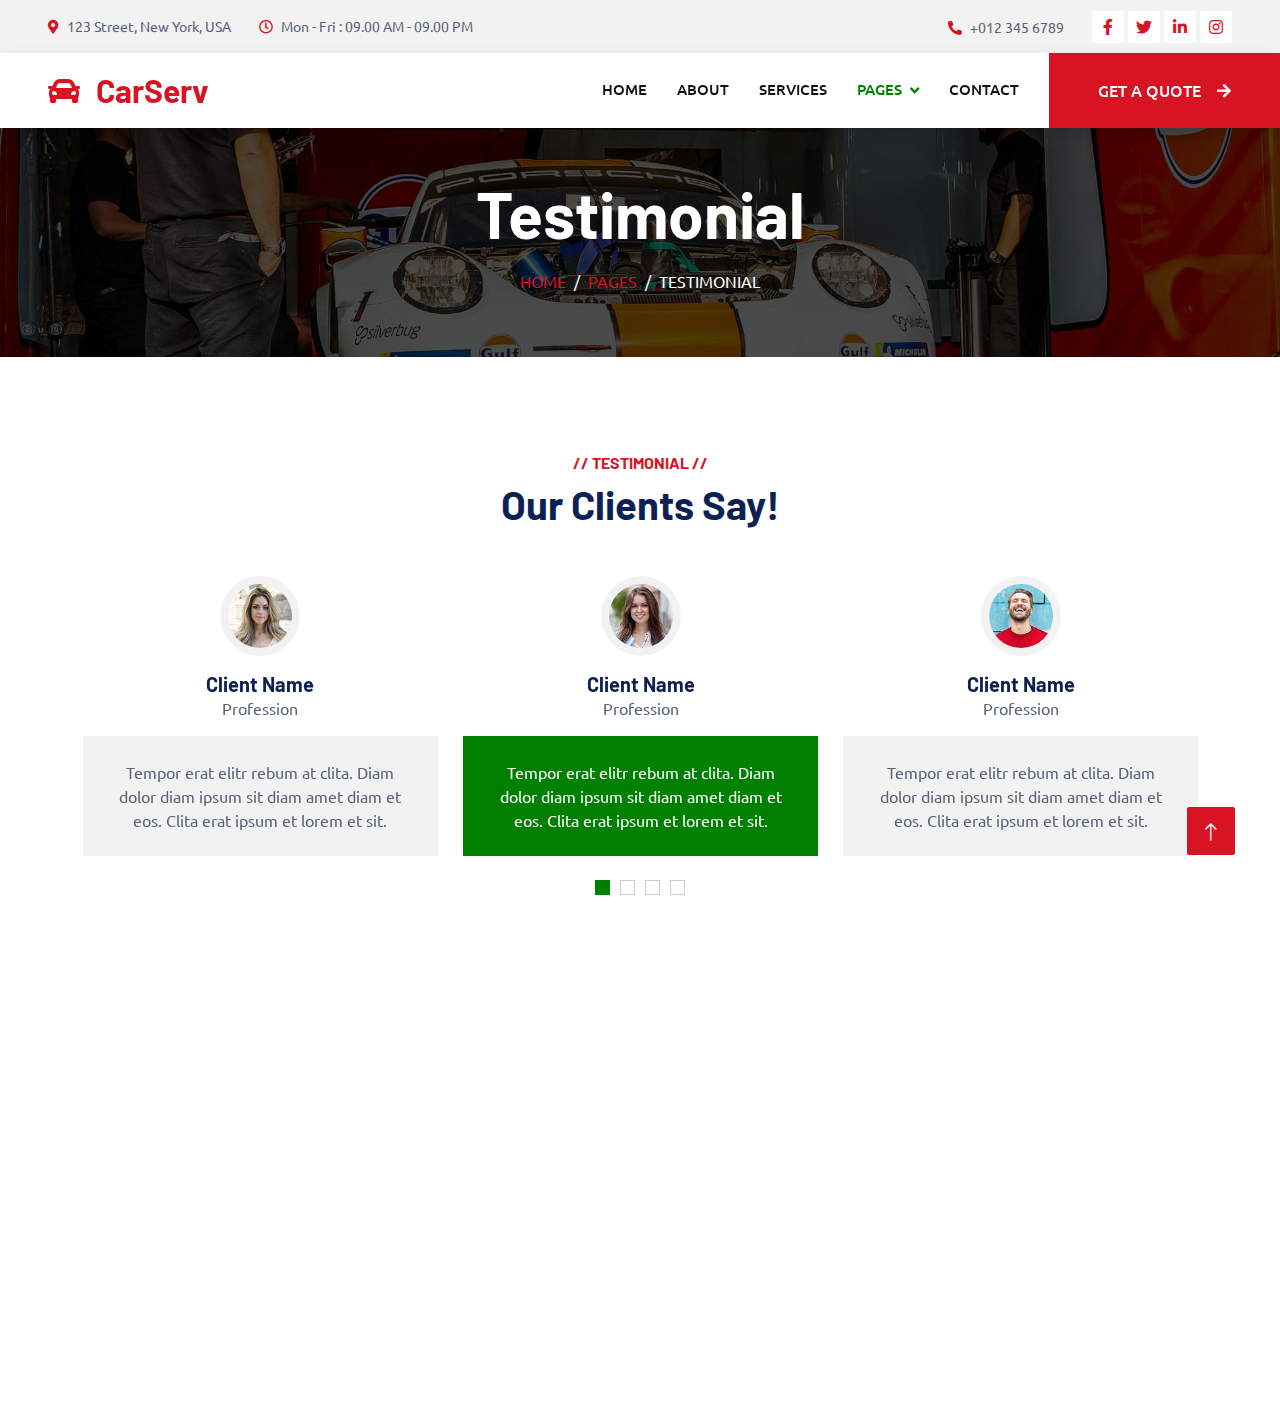
<file: testimonial.html>
<!DOCTYPE html>
<html lang="en">

<head>
    <meta charset="utf-8">
    <title>CarServ - Car Repair HTML Template</title>
    <meta content="width=device-width, initial-scale=1.0" name="viewport">
    <meta content="" name="keywords">
    <meta content="" name="description">

    <!-- Favicon -->
    <link href="img/favicon.ico" rel="icon">

    <!-- Google Web Fonts -->
    <link rel="preconnect" href="https://fonts.googleapis.com">
    <link rel="preconnect" href="https://fonts.gstatic.com" crossorigin>
    <link href="https://fonts.googleapis.com/css2?family=Barlow:wght@600;700&family=Ubuntu:wght@400;500&display=swap" rel="stylesheet"> 

    <!-- Icon Font Stylesheet -->
    <link href="https://cdnjs.cloudflare.com/ajax/libs/font-awesome/5.10.0/css/all.min.css" rel="stylesheet">
    <link href="https://cdn.jsdelivr.net/npm/bootstrap-icons@1.4.1/font/bootstrap-icons.css" rel="stylesheet">

    <!-- Libraries Stylesheet -->
    <link href="lib/animate/animate.min.css" rel="stylesheet">
    <link href="lib/owlcarousel/assets/owl.carousel.min.css" rel="stylesheet">
    <link href="lib/tempusdominus/css/tempusdominus-bootstrap-4.min.css" rel="stylesheet" />

    <!-- Customized Bootstrap Stylesheet -->
    <link href="css/bootstrap.min.css" rel="stylesheet">

    <!-- Template Stylesheet -->
    <link href="css/style.css" rel="stylesheet">
</head>

<body>
    <!-- Spinner Start -->
    <div id="spinner" class="show bg-white position-fixed translate-middle w-100 vh-100 top-50 start-50 d-flex align-items-center justify-content-center">
        <div class="spinner-border text-primary" style="width: 3rem; height: 3rem;" role="status">
            <span class="sr-only">Loading...</span>
        </div>
    </div>
    <!-- Spinner End -->


    <!-- Topbar Start -->
    <div class="container-fluid bg-light p-0">
        <div class="row gx-0 d-none d-lg-flex">
            <div class="col-lg-7 px-5 text-start">
                <div class="h-100 d-inline-flex align-items-center py-3 me-4">
                    <small class="fa fa-map-marker-alt text-primary me-2"></small>
                    <small>123 Street, New York, USA</small>
                </div>
                <div class="h-100 d-inline-flex align-items-center py-3">
                    <small class="far fa-clock text-primary me-2"></small>
                    <small>Mon - Fri : 09.00 AM - 09.00 PM</small>
                </div>
            </div>
            <div class="col-lg-5 px-5 text-end">
                <div class="h-100 d-inline-flex align-items-center py-3 me-4">
                    <small class="fa fa-phone-alt text-primary me-2"></small>
                    <small>+012 345 6789</small>
                </div>
                <div class="h-100 d-inline-flex align-items-center">
                    <a class="btn btn-sm-square bg-white text-primary me-1" href=""><i class="fab fa-facebook-f"></i></a>
                    <a class="btn btn-sm-square bg-white text-primary me-1" href=""><i class="fab fa-twitter"></i></a>
                    <a class="btn btn-sm-square bg-white text-primary me-1" href=""><i class="fab fa-linkedin-in"></i></a>
                    <a class="btn btn-sm-square bg-white text-primary me-0" href=""><i class="fab fa-instagram"></i></a>
                </div>
            </div>
        </div>
    </div>
    <!-- Topbar End -->


    <!-- Navbar Start -->
    <nav class="navbar navbar-expand-lg bg-white navbar-light shadow sticky-top p-0">
        <a href="index.html" class="navbar-brand d-flex align-items-center px-4 px-lg-5">
            <h2 class="m-0 text-primary"><i class="fa fa-car me-3"></i>CarServ</h2>
        </a>
        <button type="button" class="navbar-toggler me-4" data-bs-toggle="collapse" data-bs-target="#navbarCollapse">
            <span class="navbar-toggler-icon"></span>
        </button>
        <div class="collapse navbar-collapse" id="navbarCollapse">
            <div class="navbar-nav ms-auto p-4 p-lg-0">
                <a href="index.html" class="nav-item nav-link">Home</a>
                <a href="about.html" class="nav-item nav-link">About</a>
                <a href="service.html" class="nav-item nav-link">Services</a>
                <div class="nav-item dropdown">
                    <a href="#" class="nav-link dropdown-toggle active" data-bs-toggle="dropdown">Pages</a>
                    <div class="dropdown-menu fade-up m-0">
                        <a href="booking.html" class="dropdown-item">Booking</a>
                        <a href="team.html" class="dropdown-item">Technicians</a>
                        <a href="testimonial.html" class="dropdown-item active">Testimonial</a>
                        <a href="404.html" class="dropdown-item">404 Page</a>
                    </div>
                </div>
                <a href="contact.html" class="nav-item nav-link">Contact</a>
            </div>
            <a href="" class="btn btn-primary py-4 px-lg-5 d-none d-lg-block">Get A Quote<i class="fa fa-arrow-right ms-3"></i></a>
        </div>
    </nav>
    <!-- Navbar End -->


    <!-- Page Header Start -->
    <div class="container-fluid page-header mb-5 p-0" style="background-image: url(img/carousel-bg-1.jpg);">
        <div class="container-fluid page-header-inner py-5">
            <div class="container text-center">
                <h1 class="display-3 text-white mb-3 animated slideInDown">Testimonial</h1>
                <nav aria-label="breadcrumb">
                    <ol class="breadcrumb justify-content-center text-uppercase">
                        <li class="breadcrumb-item"><a href="#">Home</a></li>
                        <li class="breadcrumb-item"><a href="#">Pages</a></li>
                        <li class="breadcrumb-item text-white active" aria-current="page">Testimonial</li>
                    </ol>
                </nav>
            </div>
        </div>
    </div>
    <!-- Page Header End -->


    <!-- Testimonial Start -->
    <div class="container-xxl py-5 wow fadeInUp" data-wow-delay="0.1s">
        <div class="container">
            <div class="text-center">
                <h6 class="text-primary text-uppercase">// Testimonial //</h6>
                <h1 class="mb-5">Our Clients Say!</h1>
            </div>
            <div class="owl-carousel testimonial-carousel position-relative">
                <div class="testimonial-item text-center">
                    <img class="bg-light rounded-circle p-2 mx-auto mb-3" src="img/testimonial-1.jpg" style="width: 80px; height: 80px;">
                    <h5 class="mb-0">Client Name</h5>
                    <p>Profession</p>
                    <div class="testimonial-text bg-light text-center p-4">
                    <p class="mb-0">Tempor erat elitr rebum at clita. Diam dolor diam ipsum sit diam amet diam et eos. Clita erat ipsum et lorem et sit.</p>
                    </div>
                </div>
                <div class="testimonial-item text-center">
                    <img class="bg-light rounded-circle p-2 mx-auto mb-3" src="img/testimonial-2.jpg" style="width: 80px; height: 80px;">
                    <h5 class="mb-0">Client Name</h5>
                    <p>Profession</p>
                    <div class="testimonial-text bg-light text-center p-4">
                    <p class="mb-0">Tempor erat elitr rebum at clita. Diam dolor diam ipsum sit diam amet diam et eos. Clita erat ipsum et lorem et sit.</p>
                    </div>
                </div>
                <div class="testimonial-item text-center">
                    <img class="bg-light rounded-circle p-2 mx-auto mb-3" src="img/testimonial-3.jpg" style="width: 80px; height: 80px;">
                    <h5 class="mb-0">Client Name</h5>
                    <p>Profession</p>
                    <div class="testimonial-text bg-light text-center p-4">
                    <p class="mb-0">Tempor erat elitr rebum at clita. Diam dolor diam ipsum sit diam amet diam et eos. Clita erat ipsum et lorem et sit.</p>
                    </div>
                </div>
                <div class="testimonial-item text-center">
                    <img class="bg-light rounded-circle p-2 mx-auto mb-3" src="img/testimonial-4.jpg" style="width: 80px; height: 80px;">
                    <h5 class="mb-0">Client Name</h5>
                    <p>Profession</p>
                    <div class="testimonial-text bg-light text-center p-4">
                    <p class="mb-0">Tempor erat elitr rebum at clita. Diam dolor diam ipsum sit diam amet diam et eos. Clita erat ipsum et lorem et sit.</p>
                    </div>
                </div>
            </div>
        </div>
    </div>
    <!-- Testimonial End -->
        

    <!-- Footer Start -->
    <div class="container-fluid bg-dark text-light footer pt-5 mt-5 wow fadeIn" data-wow-delay="0.1s">
        <div class="container py-5">
            <div class="row g-5">
                <div class="col-lg-3 col-md-6">
                    <h4 class="text-light mb-4">Address</h4>
                    <p class="mb-2"><i class="fa fa-map-marker-alt me-3"></i>123 Street, New York, USA</p>
                    <p class="mb-2"><i class="fa fa-phone-alt me-3"></i>+012 345 67890</p>
                    <p class="mb-2"><i class="fa fa-envelope me-3"></i>info@example.com</p>
                    <div class="d-flex pt-2">
                        <a class="btn btn-outline-light btn-social" href=""><i class="fab fa-twitter"></i></a>
                        <a class="btn btn-outline-light btn-social" href=""><i class="fab fa-facebook-f"></i></a>
                        <a class="btn btn-outline-light btn-social" href=""><i class="fab fa-youtube"></i></a>
                        <a class="btn btn-outline-light btn-social" href=""><i class="fab fa-linkedin-in"></i></a>
                    </div>
                </div>
                <div class="col-lg-3 col-md-6">
                    <h4 class="text-light mb-4">Opening Hours</h4>
                    <h6 class="text-light">Monday - Friday:</h6>
                    <p class="mb-4">09.00 AM - 09.00 PM</p>
                    <h6 class="text-light">Saturday - Sunday:</h6>
                    <p class="mb-0">09.00 AM - 12.00 PM</p>
                </div>
                <div class="col-lg-3 col-md-6">
                    <h4 class="text-light mb-4">Services</h4>
                    <a class="btn btn-link" href="">Diagnostic Test</a>
                    <a class="btn btn-link" href="">Engine Servicing</a>
                    <a class="btn btn-link" href="">Tires Replacement</a>
                    <a class="btn btn-link" href="">Oil Changing</a>
                    <a class="btn btn-link" href="">Vacuam Cleaning</a>
                </div>
                <div class="col-lg-3 col-md-6">
                    <h4 class="text-light mb-4">Newsletter</h4>
                    <p>Dolor amet sit justo amet elitr clita ipsum elitr est.</p>
                    <div class="position-relative mx-auto" style="max-width: 400px;">
                        <input class="form-control border-0 w-100 py-3 ps-4 pe-5" type="text" placeholder="Your email">
                        <button type="button" class="btn btn-primary py-2 position-absolute top-0 end-0 mt-2 me-2">SignUp</button>
                    </div>
                </div>
            </div>
        </div>
        <div class="container">
            <div class="copyright">
                <div class="row">
                    <div class="col-md-6 text-center text-md-start mb-3 mb-md-0">
                        &copy; <a class="border-bottom" href="#">Your Site Name</a>, All Right Reserved.

                        <!--/*** This template is free as long as you keep the footer author’s credit link/attribution link/backlink. If you'd like to use the template without the footer author’s credit link/attribution link/backlink, you can purchase the Credit Removal License from "https://htmlcodex.com/credit-removal". Thank you for your support. ***/-->
                        Designed By <a class="border-bottom" href="https://htmlcodex.com">HTML Codex</a>
                    </div>
                    <div class="col-md-6 text-center text-md-end">
                        <div class="footer-menu">
                            <a href="">Home</a>
                            <a href="">Cookies</a>
                            <a href="">Help</a>
                            <a href="">FQAs</a>
                        </div>
                    </div>
                </div>
            </div>
        </div>
    </div>
    <!-- Footer End -->


    <!-- Back to Top -->
    <a href="#" class="btn btn-lg btn-primary btn-lg-square back-to-top"><i class="bi bi-arrow-up"></i></a>


    <!-- JavaScript Libraries -->
    <script src="https://code.jquery.com/jquery-3.4.1.min.js"></script>
    <script src="https://cdn.jsdelivr.net/npm/bootstrap@5.0.0/dist/js/bootstrap.bundle.min.js"></script>
    <script src="lib/wow/wow.min.js"></script>
    <script src="lib/easing/easing.min.js"></script>
    <script src="lib/waypoints/waypoints.min.js"></script>
    <script src="lib/counterup/counterup.min.js"></script>
    <script src="lib/owlcarousel/owl.carousel.min.js"></script>
    <script src="lib/tempusdominus/js/moment.min.js"></script>
    <script src="lib/tempusdominus/js/moment-timezone.min.js"></script>
    <script src="lib/tempusdominus/js/tempusdominus-bootstrap-4.min.js"></script>

    <!-- Template Javascript -->
    <script src="js/main.js"></script>
</body>

</html>
</file>
<file: css/style.css>
/********** Template CSS **********/
:root {
    --primary: #008001;
    --secondary: #0B2154;
    --light: #F2F2F2;
    --dark: #111111;
}

.fw-medium {
    font-weight: 600 !important;
}

.back-to-top {
    position: fixed;
    display: none;
    right: 45px;
    bottom: 45px;
    z-index: 99;
}
.carousel-item img {
    width: 100%; /* Resmin genişliğini %100 yapar */
    height: auto; /* Yüksekliği otomatik ayarlar */
    object-fit: cover; /* Resmin alanı doldurmasını sağlar */
}

.carousel-caption {
    position: absolute; /* Kaplamanın konumunu ayarlamak için */
    bottom: 20px; /* Alt boşluk */
    left: 20px; /* Sol boşluk */
    right: 20px; /* Sağ boşluk */
}

/*** Spinner ***/
#spinner {
    opacity: 0;
    visibility: hidden;
    transition: opacity .5s ease-out, visibility 0s linear .5s;
    z-index: 99999;
}

#spinner.show {
    transition: opacity .5s ease-out, visibility 0s linear 0s;
    visibility: visible;
    opacity: 1;
}


/*** Button ***/
.btn {
    font-weight: 500;
    text-transform: uppercase;
    transition: .5s;
}

.btn.btn-primary,
.btn.btn-secondary {
    color: #FFFFFF;
}

.btn-square {
    width: 38px;
    height: 38px;
}

.btn-sm-square {
    width: 32px;
    height: 32px;
}

.btn-lg-square {
    width: 48px;
    height: 48px;
}

.btn-square,
.btn-sm-square,
.btn-lg-square {
    padding: 0;
    display: flex;
    align-items: center;
    justify-content: center;
    font-weight: normal;
    border-radius: 2px;
}


/*** Navbar ***/
.navbar .dropdown-toggle::after {
    border: none;
    content: "\f107";
    font-family: "Font Awesome 5 Free";
    font-weight: 900;
    vertical-align: middle;
    margin-left: 8px;
}

.navbar-light .navbar-nav .nav-link {
    margin-right: 30px;
    padding: 25px 0;
    color: #FFFFFF;
    font-size: 15px;
    text-transform: uppercase;
    outline: none;
}

.navbar-light .navbar-nav .nav-link:hover,
.navbar-light .navbar-nav .nav-link.active {
    color: var(--primary);
}

@media (max-width: 991.98px) {
    .navbar-light .navbar-nav .nav-link  {
        margin-right: 0;
        padding: 10px 0;
    }

    .navbar-light .navbar-nav {
        border-top: 1px solid #EEEEEE;
    }
}

.navbar-light .navbar-brand,
.navbar-light a.btn {
    height: 75px;
}

.navbar-light .navbar-nav .nav-link {
    color: var(--dark);
    font-weight: 500;
}

.navbar-light.sticky-top {
    top: -100px;
    transition: .5s;
}

@media (min-width: 992px) {
    .navbar .nav-item .dropdown-menu {
        display: block;
        border: none;
        margin-top: 0;
        top: 150%;
        opacity: 0;
        visibility: hidden;
        transition: .5s;
    }

    .navbar .nav-item:hover .dropdown-menu {
        top: 100%;
        visibility: visible;
        transition: .5s;
        opacity: 1;
    }
}


/*** Header ***/
.carousel-caption {
    top: 0;
    left: 0;
    right: 0;
    bottom: 0;
    background: rgba(0, 0, 0, .7);
    z-index: 1;
}

.carousel-control-prev,
.carousel-control-next {
    width: 10%;
}

.carousel-control-prev-icon,
.carousel-control-next-icon {
    width: 3rem;
    height: 3rem;
}

@media (max-width: 768px) {
    #header-carousel .carousel-item {
        position: relative;
        min-height: 450px;
    }
    
    #header-carousel .carousel-item img {
        position: absolute;
        width: 100%;
        height: 100%;
        object-fit: cover;
    }
}

.page-header {
    background-position: center center;
    background-repeat: no-repeat;
    background-size: cover;
}

.page-header-inner {
    background: rgba(0, 0, 0, .7);
}

.breadcrumb-item + .breadcrumb-item::before {
    color: var(--light);
}


/*** Facts ***/
.fact {
    background: linear-gradient(rgba(0, 0, 0, .7), rgba(0, 0, 0, .7)), url(../img/S0-faut-il-remettre-la-carrosserie-en-etat-avant-de-revendre-sa-voiture-d-occasion-711025.jpg);
    background-position: center center;
    background-repeat: no-repeat;
    background-size: cover;
}


/*** Service ***/
.service .nav .nav-link {
    background: var(--light);
    transition: .5s;
}

.service .nav .nav-link.active {
    background: var(--primary);
}

.service .nav .nav-link.active h4 {
    color: #FFFFFF !important;
}


/*** Booking ***/
.booking {
    background: linear-gradient(rgba(0, 0, 0, .7), rgba(0, 0, 0, .7)), url(../img/iStock-1203343517-1.jpg) center center no-repeat;
    background-size: cover;
}

.bootstrap-datetimepicker-widget.bottom {
    top: auto !important;
}

.bootstrap-datetimepicker-widget .table * {
    border-bottom-width: 0px;
}

.bootstrap-datetimepicker-widget .table th {
    font-weight: 500;
}

.bootstrap-datetimepicker-widget.dropdown-menu {
    padding: 10px;
    border-radius: 2px;
}

.bootstrap-datetimepicker-widget table td.active,
.bootstrap-datetimepicker-widget table td.active:hover {
    background: var(--primary);
}

.bootstrap-datetimepicker-widget table td.today::before {
    border-bottom-color: var(--primary);
}


/*** Team ***/
.team-item .team-overlay {
    display: flex;
    align-items: center;
    justify-content: center;
    background: var(--primary);
    transform: scale(0);
    transition: .5s;
}

.team-item:hover .team-overlay {
    transform: scale(1);
}

.team-item .team-overlay .btn {
    color: var(--primary);
    background: #FFFFFF;
}

.team-item .team-overlay .btn:hover {
    color: #FFFFFF;
    background: var(--secondary)
}


/*** Testimonial ***/
.testimonial-carousel .owl-item .testimonial-text,
.testimonial-carousel .owl-item.center .testimonial-text * {
    transition: .5s;
}

.testimonial-carousel .owl-item.center .testimonial-text {
    background: var(--primary) !important;
}

.testimonial-carousel .owl-item.center .testimonial-text * {
    color: #FFFFFF !important;
}

.testimonial-carousel .owl-dots {
    margin-top: 24px;
    display: flex;
    align-items: flex-end;
    justify-content: center;
}

.testimonial-carousel .owl-dot {
    position: relative;
    display: inline-block;
    margin: 0 5px;
    width: 15px;
    height: 15px;
    border: 1px solid #CCCCCC;
    transition: .5s;
}

.testimonial-carousel .owl-dot.active {
    background: var(--primary);
    border-color: var(--primary);
}


/*** Footer ***/
.footer {
    background: linear-gradient(rgba(0, 0, 0, .9), rgba(0, 0, 0, .9)), url(../img/S0-faut-il-remettre-la-carrosserie-en-etat-avant-de-revendre-sa-voiture-d-occasion-711025.jpg) center center no-repeat;
    background-size: cover;
}

.footer .btn.btn-social {
    margin-right: 5px;
    width: 35px;
    height: 35px;
    display: flex;
    align-items: center;
    justify-content: center;
    color: var(--light);
    border: 1px solid #FFFFFF;
    border-radius: 35px;
    transition: .3s;
}

.footer .btn.btn-social:hover {
    color: var(--primary);
}

.footer .btn.btn-link {
    display: block;
    margin-bottom: 5px;
    padding: 0;
    text-align: left;
    color: #FFFFFF;
    font-size: 15px;
    font-weight: normal;
    text-transform: capitalize;
    transition: .3s;
}

.footer .btn.btn-link::before {
    position: relative;
    content: "\f105";
    font-family: "Font Awesome 5 Free";
    font-weight: 900;
    margin-right: 10px;
}

.footer .btn.btn-link:hover {
    letter-spacing: 1px;
    box-shadow: none;
}

.footer .copyright {
    padding: 25px 0;
    font-size: 15px;
    border-top: 1px solid rgba(256, 256, 256, .1);
}

.footer .copyright a {
    color: var(--light);
}

.footer .footer-menu a {
    margin-right: 15px;
    padding-right: 15px;
    border-right: 1px solid rgba(255, 255, 255, .3);
}

.footer .footer-menu a:last-child {
    margin-right: 0;
    padding-right: 0;
    border-right: none;
}
</file>
